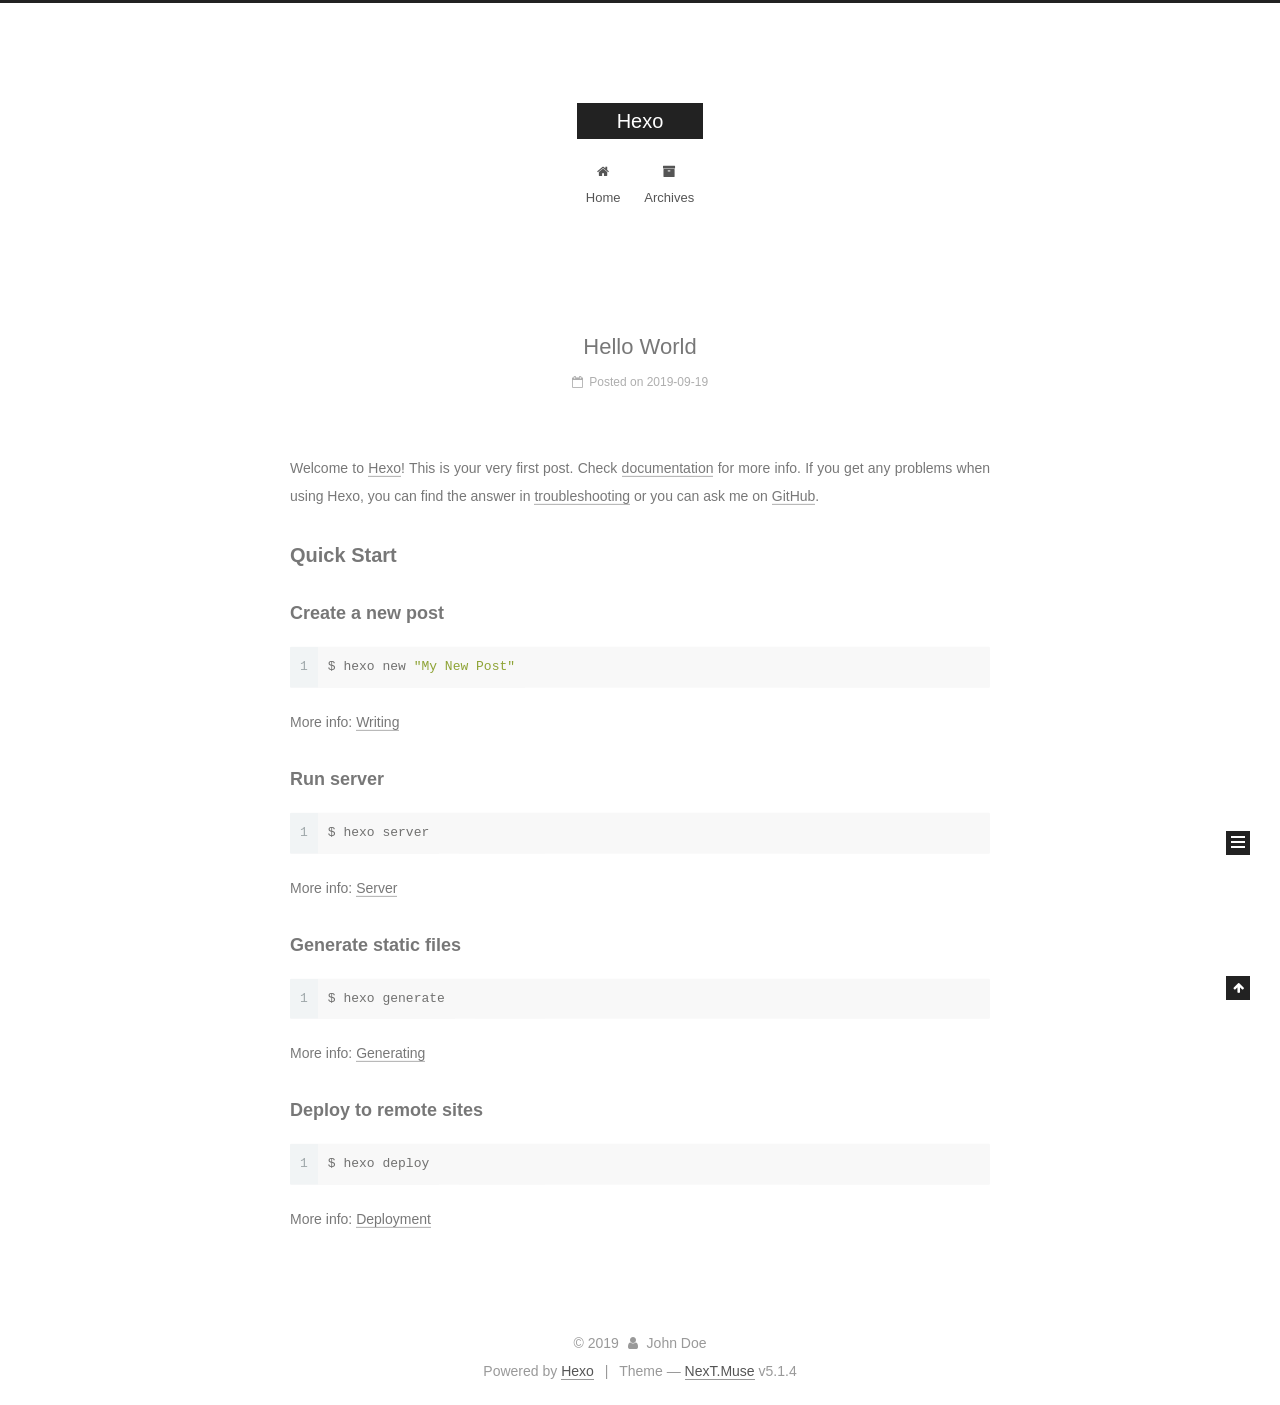
<file: index.html>
<!DOCTYPE html>



  


<html class="theme-next muse use-motion" lang="en">
<head><meta name="generator" content="Hexo 3.9.0">
  <meta charset="UTF-8">
<meta http-equiv="X-UA-Compatible" content="IE=edge">
<meta name="viewport" content="width=device-width, initial-scale=1, maximum-scale=1">
<meta name="theme-color" content="#222">









<meta http-equiv="Cache-Control" content="no-transform">
<meta http-equiv="Cache-Control" content="no-siteapp">
















  
  
  <link href="/lib/fancybox/source/jquery.fancybox.css?v=2.1.5" rel="stylesheet" type="text/css">







<link href="/lib/font-awesome/css/font-awesome.min.css?v=4.6.2" rel="stylesheet" type="text/css">

<link href="/css/main.css?v=5.1.4" rel="stylesheet" type="text/css">


  <link rel="apple-touch-icon" sizes="180x180" href="/images/apple-touch-icon-next.png?v=5.1.4">


  <link rel="icon" type="image/png" sizes="32x32" href="/images/favicon-32x32-next.png?v=5.1.4">


  <link rel="icon" type="image/png" sizes="16x16" href="/images/favicon-16x16-next.png?v=5.1.4">


  <link rel="mask-icon" href="/images/logo.svg?v=5.1.4" color="#222">





  <meta name="keywords" content="Hexo, NexT">










<meta property="og:type" content="website">
<meta property="og:title" content="Hexo">
<meta property="og:url" content="http://yoursite.com/index.html">
<meta property="og:site_name" content="Hexo">
<meta property="og:locale" content="en">
<meta name="twitter:card" content="summary">
<meta name="twitter:title" content="Hexo">



<script type="text/javascript" id="hexo.configurations">
  var NexT = window.NexT || {};
  var CONFIG = {
    root: '/',
    scheme: 'Muse',
    version: '5.1.4',
    sidebar: {"position":"left","display":"post","offset":12,"b2t":false,"scrollpercent":false,"onmobile":false},
    fancybox: true,
    tabs: true,
    motion: {"enable":true,"async":false,"transition":{"post_block":"fadeIn","post_header":"slideDownIn","post_body":"slideDownIn","coll_header":"slideLeftIn","sidebar":"slideUpIn"}},
    duoshuo: {
      userId: '0',
      author: 'Author'
    },
    algolia: {
      applicationID: '',
      apiKey: '',
      indexName: '',
      hits: {"per_page":10},
      labels: {"input_placeholder":"Search for Posts","hits_empty":"We didn't find any results for the search: ${query}","hits_stats":"${hits} results found in ${time} ms"}
    }
  };
</script>



  <link rel="canonical" href="http://yoursite.com/">





  <title>Hexo</title>
  








</head>

<body itemscope itemtype="http://schema.org/WebPage" lang="en">

  
  
    
  

  <div class="container sidebar-position-left 
  page-home">
    <div class="headband"></div>

    <header id="header" class="header" itemscope itemtype="http://schema.org/WPHeader">
      <div class="header-inner"><div class="site-brand-wrapper">
  <div class="site-meta ">
    

    <div class="custom-logo-site-title">
      <a href="/" class="brand" rel="start">
        <span class="logo-line-before"><i></i></span>
        <span class="site-title">Hexo</span>
        <span class="logo-line-after"><i></i></span>
      </a>
    </div>
      
        <p class="site-subtitle"></p>
      
  </div>

  <div class="site-nav-toggle">
    <button>
      <span class="btn-bar"></span>
      <span class="btn-bar"></span>
      <span class="btn-bar"></span>
    </button>
  </div>
</div>

<nav class="site-nav">
  

  
    <ul id="menu" class="menu">
      
        
        <li class="menu-item menu-item-home">
          <a href="/" rel="section">
            
              <i class="menu-item-icon fa fa-fw fa-home"></i> <br>
            
            Home
          </a>
        </li>
      
        
        <li class="menu-item menu-item-archives">
          <a href="/archives/" rel="section">
            
              <i class="menu-item-icon fa fa-fw fa-archive"></i> <br>
            
            Archives
          </a>
        </li>
      

      
    </ul>
  

  
</nav>



 </div>
    </header>

    <main id="main" class="main">
      <div class="main-inner">
        <div class="content-wrap">
          <div id="content" class="content">
            
  <section id="posts" class="posts-expand">
    
      

  

  
  
  

  <article class="post post-type-normal" itemscope itemtype="http://schema.org/Article">
  
  
  
  <div class="post-block">
    <link itemprop="mainEntityOfPage" href="http://yoursite.com/2019/09/19/hello-world/">

    <span hidden itemprop="author" itemscope itemtype="http://schema.org/Person">
      <meta itemprop="name" content="John Doe">
      <meta itemprop="description" content>
      <meta itemprop="image" content="/images/avatar.gif">
    </span>

    <span hidden itemprop="publisher" itemscope itemtype="http://schema.org/Organization">
      <meta itemprop="name" content="Hexo">
    </span>

    
      <header class="post-header">

        
        
          <h1 class="post-title" itemprop="name headline">
                
                <a class="post-title-link" href="/2019/09/19/hello-world/" itemprop="url">Hello World</a></h1>
        

        <div class="post-meta">
          <span class="post-time">
            
              <span class="post-meta-item-icon">
                <i class="fa fa-calendar-o"></i>
              </span>
              
                <span class="post-meta-item-text">Posted on</span>
              
              <time title="Post created" itemprop="dateCreated datePublished" datetime="2019-09-19T15:21:23+08:00">
                2019-09-19
              </time>
            

            

            
          </span>

          

          
            
          

          
          

          

          

          

        </div>
      </header>
    

    
    
    
    <div class="post-body" itemprop="articleBody">

      
      

      
        
          
            <p>Welcome to <a href="https://hexo.io/" target="_blank" rel="noopener">Hexo</a>! This is your very first post. Check <a href="https://hexo.io/docs/" target="_blank" rel="noopener">documentation</a> for more info. If you get any problems when using Hexo, you can find the answer in <a href="https://hexo.io/docs/troubleshooting.html" target="_blank" rel="noopener">troubleshooting</a> or you can ask me on <a href="https://github.com/hexojs/hexo/issues" target="_blank" rel="noopener">GitHub</a>.</p>
<h2 id="Quick-Start"><a href="#Quick-Start" class="headerlink" title="Quick Start"></a>Quick Start</h2><h3 id="Create-a-new-post"><a href="#Create-a-new-post" class="headerlink" title="Create a new post"></a>Create a new post</h3><figure class="highlight bash"><table><tr><td class="gutter"><pre><span class="line">1</span><br></pre></td><td class="code"><pre><span class="line">$ hexo new <span class="string">"My New Post"</span></span><br></pre></td></tr></table></figure>

<p>More info: <a href="https://hexo.io/docs/writing.html" target="_blank" rel="noopener">Writing</a></p>
<h3 id="Run-server"><a href="#Run-server" class="headerlink" title="Run server"></a>Run server</h3><figure class="highlight bash"><table><tr><td class="gutter"><pre><span class="line">1</span><br></pre></td><td class="code"><pre><span class="line">$ hexo server</span><br></pre></td></tr></table></figure>

<p>More info: <a href="https://hexo.io/docs/server.html" target="_blank" rel="noopener">Server</a></p>
<h3 id="Generate-static-files"><a href="#Generate-static-files" class="headerlink" title="Generate static files"></a>Generate static files</h3><figure class="highlight bash"><table><tr><td class="gutter"><pre><span class="line">1</span><br></pre></td><td class="code"><pre><span class="line">$ hexo generate</span><br></pre></td></tr></table></figure>

<p>More info: <a href="https://hexo.io/docs/generating.html" target="_blank" rel="noopener">Generating</a></p>
<h3 id="Deploy-to-remote-sites"><a href="#Deploy-to-remote-sites" class="headerlink" title="Deploy to remote sites"></a>Deploy to remote sites</h3><figure class="highlight bash"><table><tr><td class="gutter"><pre><span class="line">1</span><br></pre></td><td class="code"><pre><span class="line">$ hexo deploy</span><br></pre></td></tr></table></figure>

<p>More info: <a href="https://hexo.io/docs/deployment.html" target="_blank" rel="noopener">Deployment</a></p>

          
        
      
    </div>
    
    
    

    

    

    

    <footer class="post-footer">
      

      

      

      
      
        <div class="post-eof"></div>
      
    </footer>
  </div>
  
  
  
  </article>


    
  </section>

  


          </div>
          


          

        </div>
        
          
  
  <div class="sidebar-toggle">
    <div class="sidebar-toggle-line-wrap">
      <span class="sidebar-toggle-line sidebar-toggle-line-first"></span>
      <span class="sidebar-toggle-line sidebar-toggle-line-middle"></span>
      <span class="sidebar-toggle-line sidebar-toggle-line-last"></span>
    </div>
  </div>

  <aside id="sidebar" class="sidebar">
    
    <div class="sidebar-inner">

      

      

      <section class="site-overview-wrap sidebar-panel sidebar-panel-active">
        <div class="site-overview">
          <div class="site-author motion-element" itemprop="author" itemscope itemtype="http://schema.org/Person">
            
              <p class="site-author-name" itemprop="name">John Doe</p>
              <p class="site-description motion-element" itemprop="description"></p>
          </div>

          <nav class="site-state motion-element">

            
              <div class="site-state-item site-state-posts">
              
                <a href="/archives/">
              
                  <span class="site-state-item-count">1</span>
                  <span class="site-state-item-name">posts</span>
                </a>
              </div>
            

            

            

          </nav>

          

          

          
          

          
          

          

        </div>
      </section>

      

      

    </div>
  </aside>


        
      </div>
    </main>

    <footer id="footer" class="footer">
      <div class="footer-inner">
        <div class="copyright">&copy; <span itemprop="copyrightYear">2019</span>
  <span class="with-love">
    <i class="fa fa-user"></i>
  </span>
  <span class="author" itemprop="copyrightHolder">John Doe</span>

  
</div>


  <div class="powered-by">Powered by <a class="theme-link" target="_blank" href="https://hexo.io">Hexo</a></div>



  <span class="post-meta-divider">|</span>



  <div class="theme-info">Theme &mdash; <a class="theme-link" target="_blank" href="https://github.com/iissnan/hexo-theme-next">NexT.Muse</a> v5.1.4</div>




        







        
      </div>
    </footer>

    
      <div class="back-to-top">
        <i class="fa fa-arrow-up"></i>
        
      </div>
    

    

  </div>

  

<script type="text/javascript">
  if (Object.prototype.toString.call(window.Promise) !== '[object Function]') {
    window.Promise = null;
  }
</script>









  












  
  
    <script type="text/javascript" src="/lib/jquery/index.js?v=2.1.3"></script>
  

  
  
    <script type="text/javascript" src="/lib/fastclick/lib/fastclick.min.js?v=1.0.6"></script>
  

  
  
    <script type="text/javascript" src="/lib/jquery_lazyload/jquery.lazyload.js?v=1.9.7"></script>
  

  
  
    <script type="text/javascript" src="/lib/velocity/velocity.min.js?v=1.2.1"></script>
  

  
  
    <script type="text/javascript" src="/lib/velocity/velocity.ui.min.js?v=1.2.1"></script>
  

  
  
    <script type="text/javascript" src="/lib/fancybox/source/jquery.fancybox.pack.js?v=2.1.5"></script>
  


  


  <script type="text/javascript" src="/js/src/utils.js?v=5.1.4"></script>

  <script type="text/javascript" src="/js/src/motion.js?v=5.1.4"></script>



  
  

  

  


  <script type="text/javascript" src="/js/src/bootstrap.js?v=5.1.4"></script>



  


  




	





  





  












  





  

  

  

  
  

  

  

  

</body>
</html>
</file>
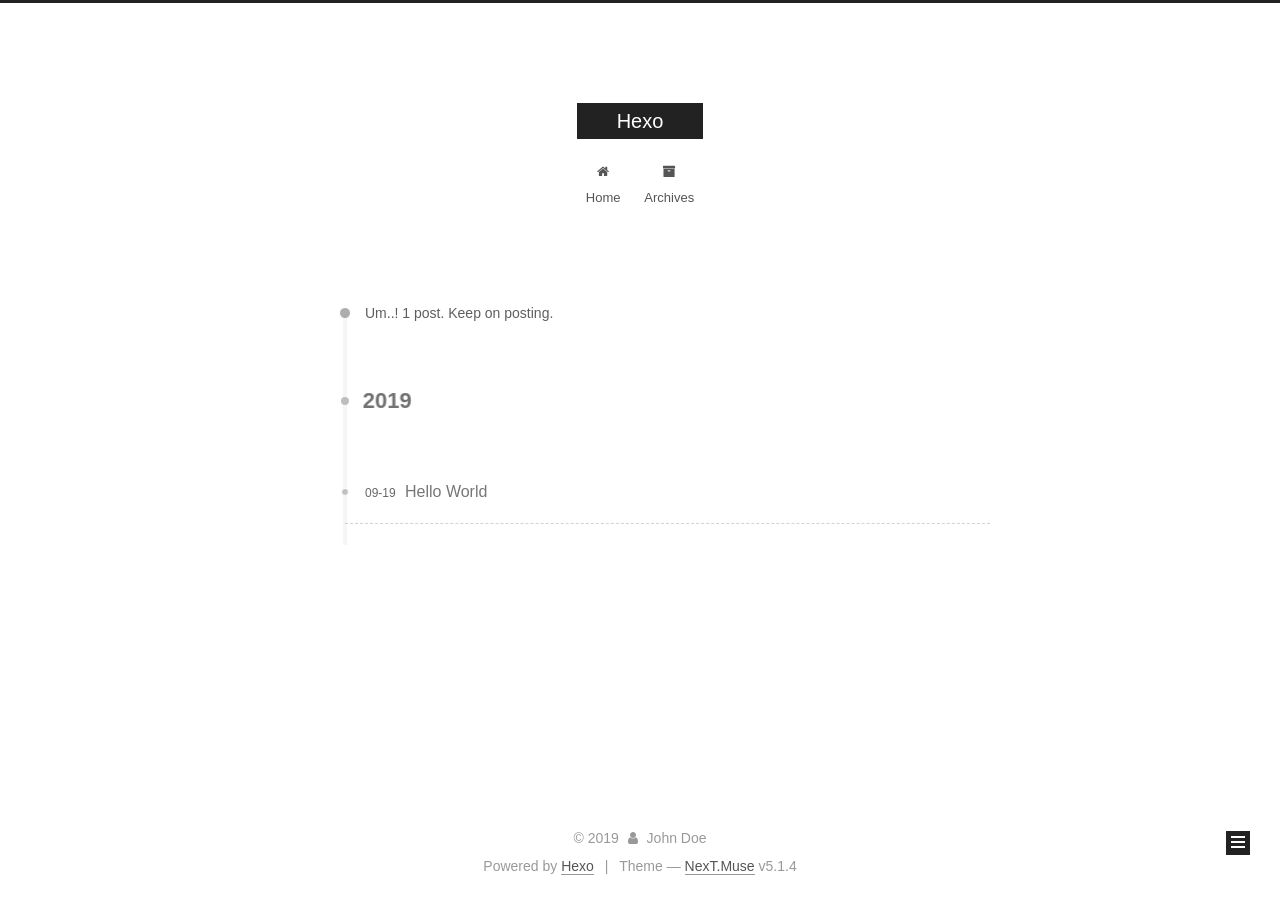
<file: archives/index.html>
<!DOCTYPE html>



  


<html class="theme-next muse use-motion" lang="en">
<head><meta name="generator" content="Hexo 3.9.0">
  <meta charset="UTF-8">
<meta http-equiv="X-UA-Compatible" content="IE=edge">
<meta name="viewport" content="width=device-width, initial-scale=1, maximum-scale=1">
<meta name="theme-color" content="#222">









<meta http-equiv="Cache-Control" content="no-transform">
<meta http-equiv="Cache-Control" content="no-siteapp">
















  
  
  <link href="/lib/fancybox/source/jquery.fancybox.css?v=2.1.5" rel="stylesheet" type="text/css">







<link href="/lib/font-awesome/css/font-awesome.min.css?v=4.6.2" rel="stylesheet" type="text/css">

<link href="/css/main.css?v=5.1.4" rel="stylesheet" type="text/css">


  <link rel="apple-touch-icon" sizes="180x180" href="/images/apple-touch-icon-next.png?v=5.1.4">


  <link rel="icon" type="image/png" sizes="32x32" href="/images/favicon-32x32-next.png?v=5.1.4">


  <link rel="icon" type="image/png" sizes="16x16" href="/images/favicon-16x16-next.png?v=5.1.4">


  <link rel="mask-icon" href="/images/logo.svg?v=5.1.4" color="#222">





  <meta name="keywords" content="Hexo, NexT">










<meta property="og:type" content="website">
<meta property="og:title" content="Hexo">
<meta property="og:url" content="http://yoursite.com/archives/index.html">
<meta property="og:site_name" content="Hexo">
<meta property="og:locale" content="en">
<meta name="twitter:card" content="summary">
<meta name="twitter:title" content="Hexo">



<script type="text/javascript" id="hexo.configurations">
  var NexT = window.NexT || {};
  var CONFIG = {
    root: '/',
    scheme: 'Muse',
    version: '5.1.4',
    sidebar: {"position":"left","display":"post","offset":12,"b2t":false,"scrollpercent":false,"onmobile":false},
    fancybox: true,
    tabs: true,
    motion: {"enable":true,"async":false,"transition":{"post_block":"fadeIn","post_header":"slideDownIn","post_body":"slideDownIn","coll_header":"slideLeftIn","sidebar":"slideUpIn"}},
    duoshuo: {
      userId: '0',
      author: 'Author'
    },
    algolia: {
      applicationID: '',
      apiKey: '',
      indexName: '',
      hits: {"per_page":10},
      labels: {"input_placeholder":"Search for Posts","hits_empty":"We didn't find any results for the search: ${query}","hits_stats":"${hits} results found in ${time} ms"}
    }
  };
</script>



  <link rel="canonical" href="http://yoursite.com/archives/">





  <title>Archive | Hexo</title>
  








</head>

<body itemscope itemtype="http://schema.org/WebPage" lang="en">

  
  
    
  

  <div class="container sidebar-position-left page-archive">
    <div class="headband"></div>

    <header id="header" class="header" itemscope itemtype="http://schema.org/WPHeader">
      <div class="header-inner"><div class="site-brand-wrapper">
  <div class="site-meta ">
    

    <div class="custom-logo-site-title">
      <a href="/" class="brand" rel="start">
        <span class="logo-line-before"><i></i></span>
        <span class="site-title">Hexo</span>
        <span class="logo-line-after"><i></i></span>
      </a>
    </div>
      
        <p class="site-subtitle"></p>
      
  </div>

  <div class="site-nav-toggle">
    <button>
      <span class="btn-bar"></span>
      <span class="btn-bar"></span>
      <span class="btn-bar"></span>
    </button>
  </div>
</div>

<nav class="site-nav">
  

  
    <ul id="menu" class="menu">
      
        
        <li class="menu-item menu-item-home">
          <a href="/" rel="section">
            
              <i class="menu-item-icon fa fa-fw fa-home"></i> <br>
            
            Home
          </a>
        </li>
      
        
        <li class="menu-item menu-item-archives">
          <a href="/archives/" rel="section">
            
              <i class="menu-item-icon fa fa-fw fa-archive"></i> <br>
            
            Archives
          </a>
        </li>
      

      
    </ul>
  

  
</nav>



 </div>
    </header>

    <main id="main" class="main">
      <div class="main-inner">
        <div class="content-wrap">
          <div id="content" class="content">
            

  
  
  
  <div class="post-block archive">
    <div id="posts" class="posts-collapse">
      <span class="archive-move-on"></span>

      <span class="archive-page-counter">
        
        
        
          
        
        Um..! 1 post. Keep on posting.
      </span>

      

        
        
        

        
          
          <div class="collection-title">
            <h1 class="archive-year" id="archive-year-2019">2019</h1>
          </div>
        
        

        

  <article class="post post-type-normal" itemscope itemtype="http://schema.org/Article">
    <header class="post-header">

      <h2 class="post-title">
        
            <a class="post-title-link" href="/2019/09/19/hello-world/" itemprop="url">
              
                <span itemprop="name">Hello World</span>
              
            </a>
        
      </h2>

      <div class="post-meta">
        <time class="post-time" itemprop="dateCreated" datetime="2019-09-19T15:21:23+08:00" content="2019-09-19">
          09-19
        </time>
      </div>

    </header>
  </article>



      

    </div>
  </div>
  
  
  

  



          </div>
          


          

        </div>
        
          
  
  <div class="sidebar-toggle">
    <div class="sidebar-toggle-line-wrap">
      <span class="sidebar-toggle-line sidebar-toggle-line-first"></span>
      <span class="sidebar-toggle-line sidebar-toggle-line-middle"></span>
      <span class="sidebar-toggle-line sidebar-toggle-line-last"></span>
    </div>
  </div>

  <aside id="sidebar" class="sidebar">
    
    <div class="sidebar-inner">

      

      

      <section class="site-overview-wrap sidebar-panel sidebar-panel-active">
        <div class="site-overview">
          <div class="site-author motion-element" itemprop="author" itemscope itemtype="http://schema.org/Person">
            
              <p class="site-author-name" itemprop="name">John Doe</p>
              <p class="site-description motion-element" itemprop="description"></p>
          </div>

          <nav class="site-state motion-element">

            
              <div class="site-state-item site-state-posts">
              
                <a href="/archives/">
              
                  <span class="site-state-item-count">1</span>
                  <span class="site-state-item-name">posts</span>
                </a>
              </div>
            

            

            

          </nav>

          

          

          
          

          
          

          

        </div>
      </section>

      

      

    </div>
  </aside>


        
      </div>
    </main>

    <footer id="footer" class="footer">
      <div class="footer-inner">
        <div class="copyright">&copy; <span itemprop="copyrightYear">2019</span>
  <span class="with-love">
    <i class="fa fa-user"></i>
  </span>
  <span class="author" itemprop="copyrightHolder">John Doe</span>

  
</div>


  <div class="powered-by">Powered by <a class="theme-link" target="_blank" href="https://hexo.io">Hexo</a></div>



  <span class="post-meta-divider">|</span>



  <div class="theme-info">Theme &mdash; <a class="theme-link" target="_blank" href="https://github.com/iissnan/hexo-theme-next">NexT.Muse</a> v5.1.4</div>




        







        
      </div>
    </footer>

    
      <div class="back-to-top">
        <i class="fa fa-arrow-up"></i>
        
      </div>
    

    

  </div>

  

<script type="text/javascript">
  if (Object.prototype.toString.call(window.Promise) !== '[object Function]') {
    window.Promise = null;
  }
</script>









  












  
  
    <script type="text/javascript" src="/lib/jquery/index.js?v=2.1.3"></script>
  

  
  
    <script type="text/javascript" src="/lib/fastclick/lib/fastclick.min.js?v=1.0.6"></script>
  

  
  
    <script type="text/javascript" src="/lib/jquery_lazyload/jquery.lazyload.js?v=1.9.7"></script>
  

  
  
    <script type="text/javascript" src="/lib/velocity/velocity.min.js?v=1.2.1"></script>
  

  
  
    <script type="text/javascript" src="/lib/velocity/velocity.ui.min.js?v=1.2.1"></script>
  

  
  
    <script type="text/javascript" src="/lib/fancybox/source/jquery.fancybox.pack.js?v=2.1.5"></script>
  


  


  <script type="text/javascript" src="/js/src/utils.js?v=5.1.4"></script>

  <script type="text/javascript" src="/js/src/motion.js?v=5.1.4"></script>



  
  

  

  


  <script type="text/javascript" src="/js/src/bootstrap.js?v=5.1.4"></script>



  


  




	





  





  












  





  

  

  

  
  

  

  

  

</body>
</html>
</file>
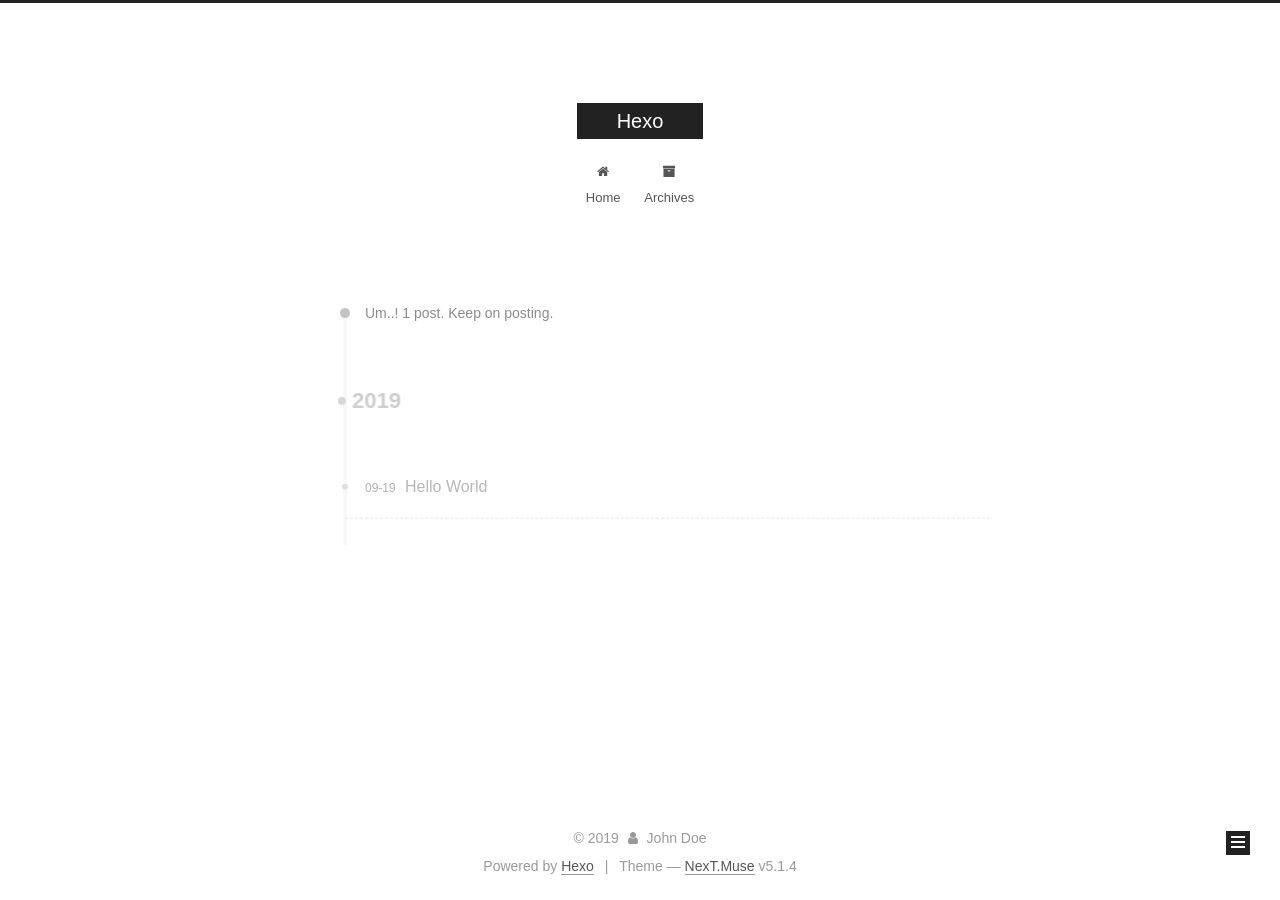
<file: archives/2019/index.html>
<!DOCTYPE html>



  


<html class="theme-next muse use-motion" lang="en">
<head><meta name="generator" content="Hexo 3.9.0">
  <meta charset="UTF-8">
<meta http-equiv="X-UA-Compatible" content="IE=edge">
<meta name="viewport" content="width=device-width, initial-scale=1, maximum-scale=1">
<meta name="theme-color" content="#222">









<meta http-equiv="Cache-Control" content="no-transform">
<meta http-equiv="Cache-Control" content="no-siteapp">
















  
  
  <link href="/lib/fancybox/source/jquery.fancybox.css?v=2.1.5" rel="stylesheet" type="text/css">







<link href="/lib/font-awesome/css/font-awesome.min.css?v=4.6.2" rel="stylesheet" type="text/css">

<link href="/css/main.css?v=5.1.4" rel="stylesheet" type="text/css">


  <link rel="apple-touch-icon" sizes="180x180" href="/images/apple-touch-icon-next.png?v=5.1.4">


  <link rel="icon" type="image/png" sizes="32x32" href="/images/favicon-32x32-next.png?v=5.1.4">


  <link rel="icon" type="image/png" sizes="16x16" href="/images/favicon-16x16-next.png?v=5.1.4">


  <link rel="mask-icon" href="/images/logo.svg?v=5.1.4" color="#222">





  <meta name="keywords" content="Hexo, NexT">










<meta property="og:type" content="website">
<meta property="og:title" content="Hexo">
<meta property="og:url" content="http://yoursite.com/archives/2019/index.html">
<meta property="og:site_name" content="Hexo">
<meta property="og:locale" content="en">
<meta name="twitter:card" content="summary">
<meta name="twitter:title" content="Hexo">



<script type="text/javascript" id="hexo.configurations">
  var NexT = window.NexT || {};
  var CONFIG = {
    root: '/',
    scheme: 'Muse',
    version: '5.1.4',
    sidebar: {"position":"left","display":"post","offset":12,"b2t":false,"scrollpercent":false,"onmobile":false},
    fancybox: true,
    tabs: true,
    motion: {"enable":true,"async":false,"transition":{"post_block":"fadeIn","post_header":"slideDownIn","post_body":"slideDownIn","coll_header":"slideLeftIn","sidebar":"slideUpIn"}},
    duoshuo: {
      userId: '0',
      author: 'Author'
    },
    algolia: {
      applicationID: '',
      apiKey: '',
      indexName: '',
      hits: {"per_page":10},
      labels: {"input_placeholder":"Search for Posts","hits_empty":"We didn't find any results for the search: ${query}","hits_stats":"${hits} results found in ${time} ms"}
    }
  };
</script>



  <link rel="canonical" href="http://yoursite.com/archives/2019/">





  <title>Archive | Hexo</title>
  








</head>

<body itemscope itemtype="http://schema.org/WebPage" lang="en">

  
  
    
  

  <div class="container sidebar-position-left page-archive">
    <div class="headband"></div>

    <header id="header" class="header" itemscope itemtype="http://schema.org/WPHeader">
      <div class="header-inner"><div class="site-brand-wrapper">
  <div class="site-meta ">
    

    <div class="custom-logo-site-title">
      <a href="/" class="brand" rel="start">
        <span class="logo-line-before"><i></i></span>
        <span class="site-title">Hexo</span>
        <span class="logo-line-after"><i></i></span>
      </a>
    </div>
      
        <p class="site-subtitle"></p>
      
  </div>

  <div class="site-nav-toggle">
    <button>
      <span class="btn-bar"></span>
      <span class="btn-bar"></span>
      <span class="btn-bar"></span>
    </button>
  </div>
</div>

<nav class="site-nav">
  

  
    <ul id="menu" class="menu">
      
        
        <li class="menu-item menu-item-home">
          <a href="/" rel="section">
            
              <i class="menu-item-icon fa fa-fw fa-home"></i> <br>
            
            Home
          </a>
        </li>
      
        
        <li class="menu-item menu-item-archives">
          <a href="/archives/" rel="section">
            
              <i class="menu-item-icon fa fa-fw fa-archive"></i> <br>
            
            Archives
          </a>
        </li>
      

      
    </ul>
  

  
</nav>



 </div>
    </header>

    <main id="main" class="main">
      <div class="main-inner">
        <div class="content-wrap">
          <div id="content" class="content">
            

  
  
  
  <div class="post-block archive">
    <div id="posts" class="posts-collapse">
      <span class="archive-move-on"></span>

      <span class="archive-page-counter">
        
        
        
          
        
        Um..! 1 post. Keep on posting.
      </span>

      

        
        
        

        
          
          <div class="collection-title">
            <h1 class="archive-year" id="archive-year-2019">2019</h1>
          </div>
        
        

        

  <article class="post post-type-normal" itemscope itemtype="http://schema.org/Article">
    <header class="post-header">

      <h2 class="post-title">
        
            <a class="post-title-link" href="/2019/09/19/hello-world/" itemprop="url">
              
                <span itemprop="name">Hello World</span>
              
            </a>
        
      </h2>

      <div class="post-meta">
        <time class="post-time" itemprop="dateCreated" datetime="2019-09-19T15:21:23+08:00" content="2019-09-19">
          09-19
        </time>
      </div>

    </header>
  </article>



      

    </div>
  </div>
  
  
  

  



          </div>
          


          

        </div>
        
          
  
  <div class="sidebar-toggle">
    <div class="sidebar-toggle-line-wrap">
      <span class="sidebar-toggle-line sidebar-toggle-line-first"></span>
      <span class="sidebar-toggle-line sidebar-toggle-line-middle"></span>
      <span class="sidebar-toggle-line sidebar-toggle-line-last"></span>
    </div>
  </div>

  <aside id="sidebar" class="sidebar">
    
    <div class="sidebar-inner">

      

      

      <section class="site-overview-wrap sidebar-panel sidebar-panel-active">
        <div class="site-overview">
          <div class="site-author motion-element" itemprop="author" itemscope itemtype="http://schema.org/Person">
            
              <p class="site-author-name" itemprop="name">John Doe</p>
              <p class="site-description motion-element" itemprop="description"></p>
          </div>

          <nav class="site-state motion-element">

            
              <div class="site-state-item site-state-posts">
              
                <a href="/archives/">
              
                  <span class="site-state-item-count">1</span>
                  <span class="site-state-item-name">posts</span>
                </a>
              </div>
            

            

            

          </nav>

          

          

          
          

          
          

          

        </div>
      </section>

      

      

    </div>
  </aside>


        
      </div>
    </main>

    <footer id="footer" class="footer">
      <div class="footer-inner">
        <div class="copyright">&copy; <span itemprop="copyrightYear">2019</span>
  <span class="with-love">
    <i class="fa fa-user"></i>
  </span>
  <span class="author" itemprop="copyrightHolder">John Doe</span>

  
</div>


  <div class="powered-by">Powered by <a class="theme-link" target="_blank" href="https://hexo.io">Hexo</a></div>



  <span class="post-meta-divider">|</span>



  <div class="theme-info">Theme &mdash; <a class="theme-link" target="_blank" href="https://github.com/iissnan/hexo-theme-next">NexT.Muse</a> v5.1.4</div>




        







        
      </div>
    </footer>

    
      <div class="back-to-top">
        <i class="fa fa-arrow-up"></i>
        
      </div>
    

    

  </div>

  

<script type="text/javascript">
  if (Object.prototype.toString.call(window.Promise) !== '[object Function]') {
    window.Promise = null;
  }
</script>









  












  
  
    <script type="text/javascript" src="/lib/jquery/index.js?v=2.1.3"></script>
  

  
  
    <script type="text/javascript" src="/lib/fastclick/lib/fastclick.min.js?v=1.0.6"></script>
  

  
  
    <script type="text/javascript" src="/lib/jquery_lazyload/jquery.lazyload.js?v=1.9.7"></script>
  

  
  
    <script type="text/javascript" src="/lib/velocity/velocity.min.js?v=1.2.1"></script>
  

  
  
    <script type="text/javascript" src="/lib/velocity/velocity.ui.min.js?v=1.2.1"></script>
  

  
  
    <script type="text/javascript" src="/lib/fancybox/source/jquery.fancybox.pack.js?v=2.1.5"></script>
  


  


  <script type="text/javascript" src="/js/src/utils.js?v=5.1.4"></script>

  <script type="text/javascript" src="/js/src/motion.js?v=5.1.4"></script>



  
  

  

  


  <script type="text/javascript" src="/js/src/bootstrap.js?v=5.1.4"></script>



  


  




	





  





  












  





  

  

  

  
  

  

  

  

</body>
</html>
</file>
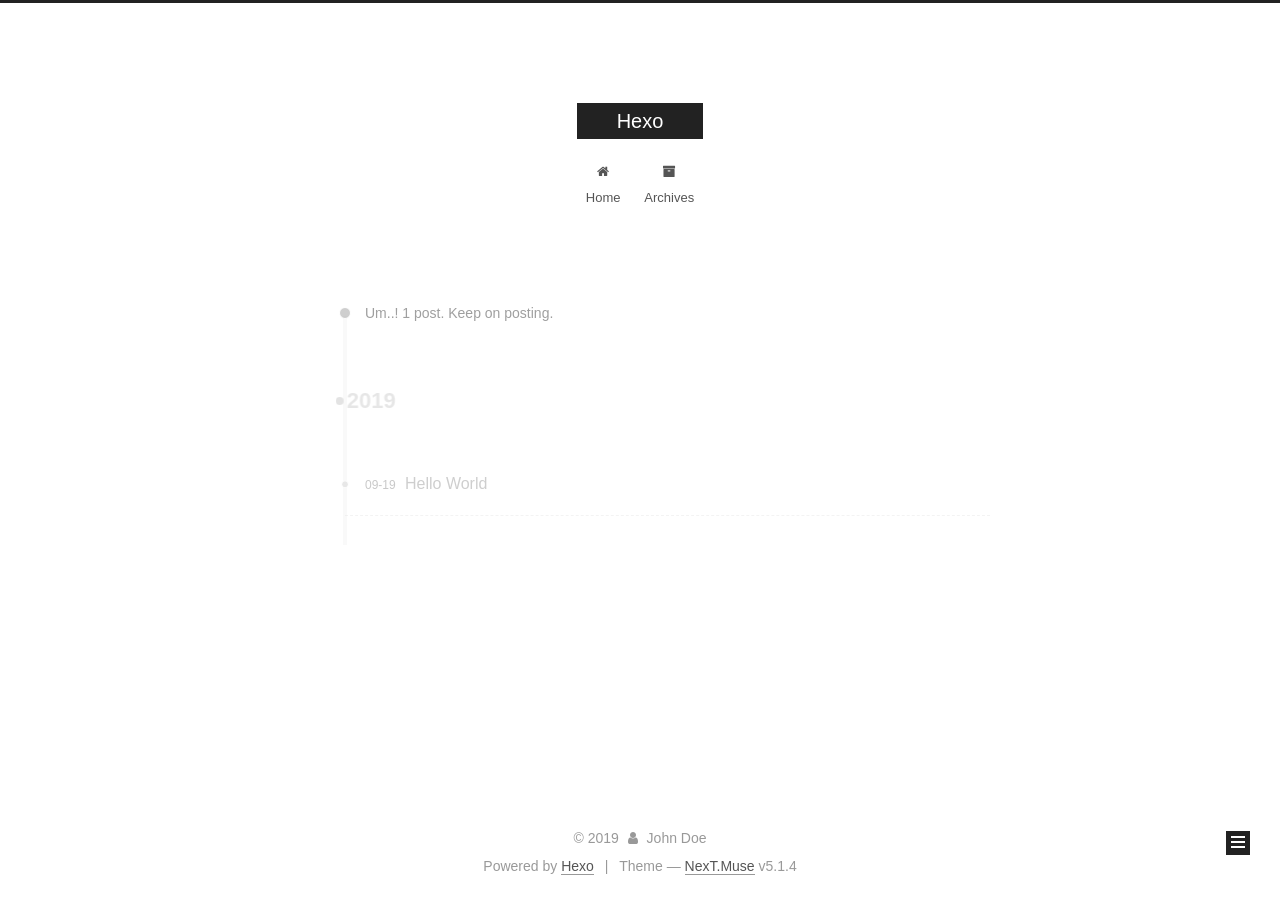
<file: archives/2019/09/index.html>
<!DOCTYPE html>



  


<html class="theme-next muse use-motion" lang="en">
<head><meta name="generator" content="Hexo 3.9.0">
  <meta charset="UTF-8">
<meta http-equiv="X-UA-Compatible" content="IE=edge">
<meta name="viewport" content="width=device-width, initial-scale=1, maximum-scale=1">
<meta name="theme-color" content="#222">









<meta http-equiv="Cache-Control" content="no-transform">
<meta http-equiv="Cache-Control" content="no-siteapp">
















  
  
  <link href="/lib/fancybox/source/jquery.fancybox.css?v=2.1.5" rel="stylesheet" type="text/css">







<link href="/lib/font-awesome/css/font-awesome.min.css?v=4.6.2" rel="stylesheet" type="text/css">

<link href="/css/main.css?v=5.1.4" rel="stylesheet" type="text/css">


  <link rel="apple-touch-icon" sizes="180x180" href="/images/apple-touch-icon-next.png?v=5.1.4">


  <link rel="icon" type="image/png" sizes="32x32" href="/images/favicon-32x32-next.png?v=5.1.4">


  <link rel="icon" type="image/png" sizes="16x16" href="/images/favicon-16x16-next.png?v=5.1.4">


  <link rel="mask-icon" href="/images/logo.svg?v=5.1.4" color="#222">





  <meta name="keywords" content="Hexo, NexT">










<meta property="og:type" content="website">
<meta property="og:title" content="Hexo">
<meta property="og:url" content="http://yoursite.com/archives/2019/09/index.html">
<meta property="og:site_name" content="Hexo">
<meta property="og:locale" content="en">
<meta name="twitter:card" content="summary">
<meta name="twitter:title" content="Hexo">



<script type="text/javascript" id="hexo.configurations">
  var NexT = window.NexT || {};
  var CONFIG = {
    root: '/',
    scheme: 'Muse',
    version: '5.1.4',
    sidebar: {"position":"left","display":"post","offset":12,"b2t":false,"scrollpercent":false,"onmobile":false},
    fancybox: true,
    tabs: true,
    motion: {"enable":true,"async":false,"transition":{"post_block":"fadeIn","post_header":"slideDownIn","post_body":"slideDownIn","coll_header":"slideLeftIn","sidebar":"slideUpIn"}},
    duoshuo: {
      userId: '0',
      author: 'Author'
    },
    algolia: {
      applicationID: '',
      apiKey: '',
      indexName: '',
      hits: {"per_page":10},
      labels: {"input_placeholder":"Search for Posts","hits_empty":"We didn't find any results for the search: ${query}","hits_stats":"${hits} results found in ${time} ms"}
    }
  };
</script>



  <link rel="canonical" href="http://yoursite.com/archives/2019/09/">





  <title>Archive | Hexo</title>
  








</head>

<body itemscope itemtype="http://schema.org/WebPage" lang="en">

  
  
    
  

  <div class="container sidebar-position-left page-archive">
    <div class="headband"></div>

    <header id="header" class="header" itemscope itemtype="http://schema.org/WPHeader">
      <div class="header-inner"><div class="site-brand-wrapper">
  <div class="site-meta ">
    

    <div class="custom-logo-site-title">
      <a href="/" class="brand" rel="start">
        <span class="logo-line-before"><i></i></span>
        <span class="site-title">Hexo</span>
        <span class="logo-line-after"><i></i></span>
      </a>
    </div>
      
        <p class="site-subtitle"></p>
      
  </div>

  <div class="site-nav-toggle">
    <button>
      <span class="btn-bar"></span>
      <span class="btn-bar"></span>
      <span class="btn-bar"></span>
    </button>
  </div>
</div>

<nav class="site-nav">
  

  
    <ul id="menu" class="menu">
      
        
        <li class="menu-item menu-item-home">
          <a href="/" rel="section">
            
              <i class="menu-item-icon fa fa-fw fa-home"></i> <br>
            
            Home
          </a>
        </li>
      
        
        <li class="menu-item menu-item-archives">
          <a href="/archives/" rel="section">
            
              <i class="menu-item-icon fa fa-fw fa-archive"></i> <br>
            
            Archives
          </a>
        </li>
      

      
    </ul>
  

  
</nav>



 </div>
    </header>

    <main id="main" class="main">
      <div class="main-inner">
        <div class="content-wrap">
          <div id="content" class="content">
            

  
  
  
  <div class="post-block archive">
    <div id="posts" class="posts-collapse">
      <span class="archive-move-on"></span>

      <span class="archive-page-counter">
        
        
        
          
        
        Um..! 1 post. Keep on posting.
      </span>

      

        
        
        

        
          
          <div class="collection-title">
            <h1 class="archive-year" id="archive-year-2019">2019</h1>
          </div>
        
        

        

  <article class="post post-type-normal" itemscope itemtype="http://schema.org/Article">
    <header class="post-header">

      <h2 class="post-title">
        
            <a class="post-title-link" href="/2019/09/19/hello-world/" itemprop="url">
              
                <span itemprop="name">Hello World</span>
              
            </a>
        
      </h2>

      <div class="post-meta">
        <time class="post-time" itemprop="dateCreated" datetime="2019-09-19T15:21:23+08:00" content="2019-09-19">
          09-19
        </time>
      </div>

    </header>
  </article>



      

    </div>
  </div>
  
  
  

  



          </div>
          


          

        </div>
        
          
  
  <div class="sidebar-toggle">
    <div class="sidebar-toggle-line-wrap">
      <span class="sidebar-toggle-line sidebar-toggle-line-first"></span>
      <span class="sidebar-toggle-line sidebar-toggle-line-middle"></span>
      <span class="sidebar-toggle-line sidebar-toggle-line-last"></span>
    </div>
  </div>

  <aside id="sidebar" class="sidebar">
    
    <div class="sidebar-inner">

      

      

      <section class="site-overview-wrap sidebar-panel sidebar-panel-active">
        <div class="site-overview">
          <div class="site-author motion-element" itemprop="author" itemscope itemtype="http://schema.org/Person">
            
              <p class="site-author-name" itemprop="name">John Doe</p>
              <p class="site-description motion-element" itemprop="description"></p>
          </div>

          <nav class="site-state motion-element">

            
              <div class="site-state-item site-state-posts">
              
                <a href="/archives/">
              
                  <span class="site-state-item-count">1</span>
                  <span class="site-state-item-name">posts</span>
                </a>
              </div>
            

            

            

          </nav>

          

          

          
          

          
          

          

        </div>
      </section>

      

      

    </div>
  </aside>


        
      </div>
    </main>

    <footer id="footer" class="footer">
      <div class="footer-inner">
        <div class="copyright">&copy; <span itemprop="copyrightYear">2019</span>
  <span class="with-love">
    <i class="fa fa-user"></i>
  </span>
  <span class="author" itemprop="copyrightHolder">John Doe</span>

  
</div>


  <div class="powered-by">Powered by <a class="theme-link" target="_blank" href="https://hexo.io">Hexo</a></div>



  <span class="post-meta-divider">|</span>



  <div class="theme-info">Theme &mdash; <a class="theme-link" target="_blank" href="https://github.com/iissnan/hexo-theme-next">NexT.Muse</a> v5.1.4</div>




        







        
      </div>
    </footer>

    
      <div class="back-to-top">
        <i class="fa fa-arrow-up"></i>
        
      </div>
    

    

  </div>

  

<script type="text/javascript">
  if (Object.prototype.toString.call(window.Promise) !== '[object Function]') {
    window.Promise = null;
  }
</script>









  












  
  
    <script type="text/javascript" src="/lib/jquery/index.js?v=2.1.3"></script>
  

  
  
    <script type="text/javascript" src="/lib/fastclick/lib/fastclick.min.js?v=1.0.6"></script>
  

  
  
    <script type="text/javascript" src="/lib/jquery_lazyload/jquery.lazyload.js?v=1.9.7"></script>
  

  
  
    <script type="text/javascript" src="/lib/velocity/velocity.min.js?v=1.2.1"></script>
  

  
  
    <script type="text/javascript" src="/lib/velocity/velocity.ui.min.js?v=1.2.1"></script>
  

  
  
    <script type="text/javascript" src="/lib/fancybox/source/jquery.fancybox.pack.js?v=2.1.5"></script>
  


  


  <script type="text/javascript" src="/js/src/utils.js?v=5.1.4"></script>

  <script type="text/javascript" src="/js/src/motion.js?v=5.1.4"></script>



  
  

  

  


  <script type="text/javascript" src="/js/src/bootstrap.js?v=5.1.4"></script>



  


  




	





  





  












  





  

  

  

  
  

  

  

  

</body>
</html>
</file>
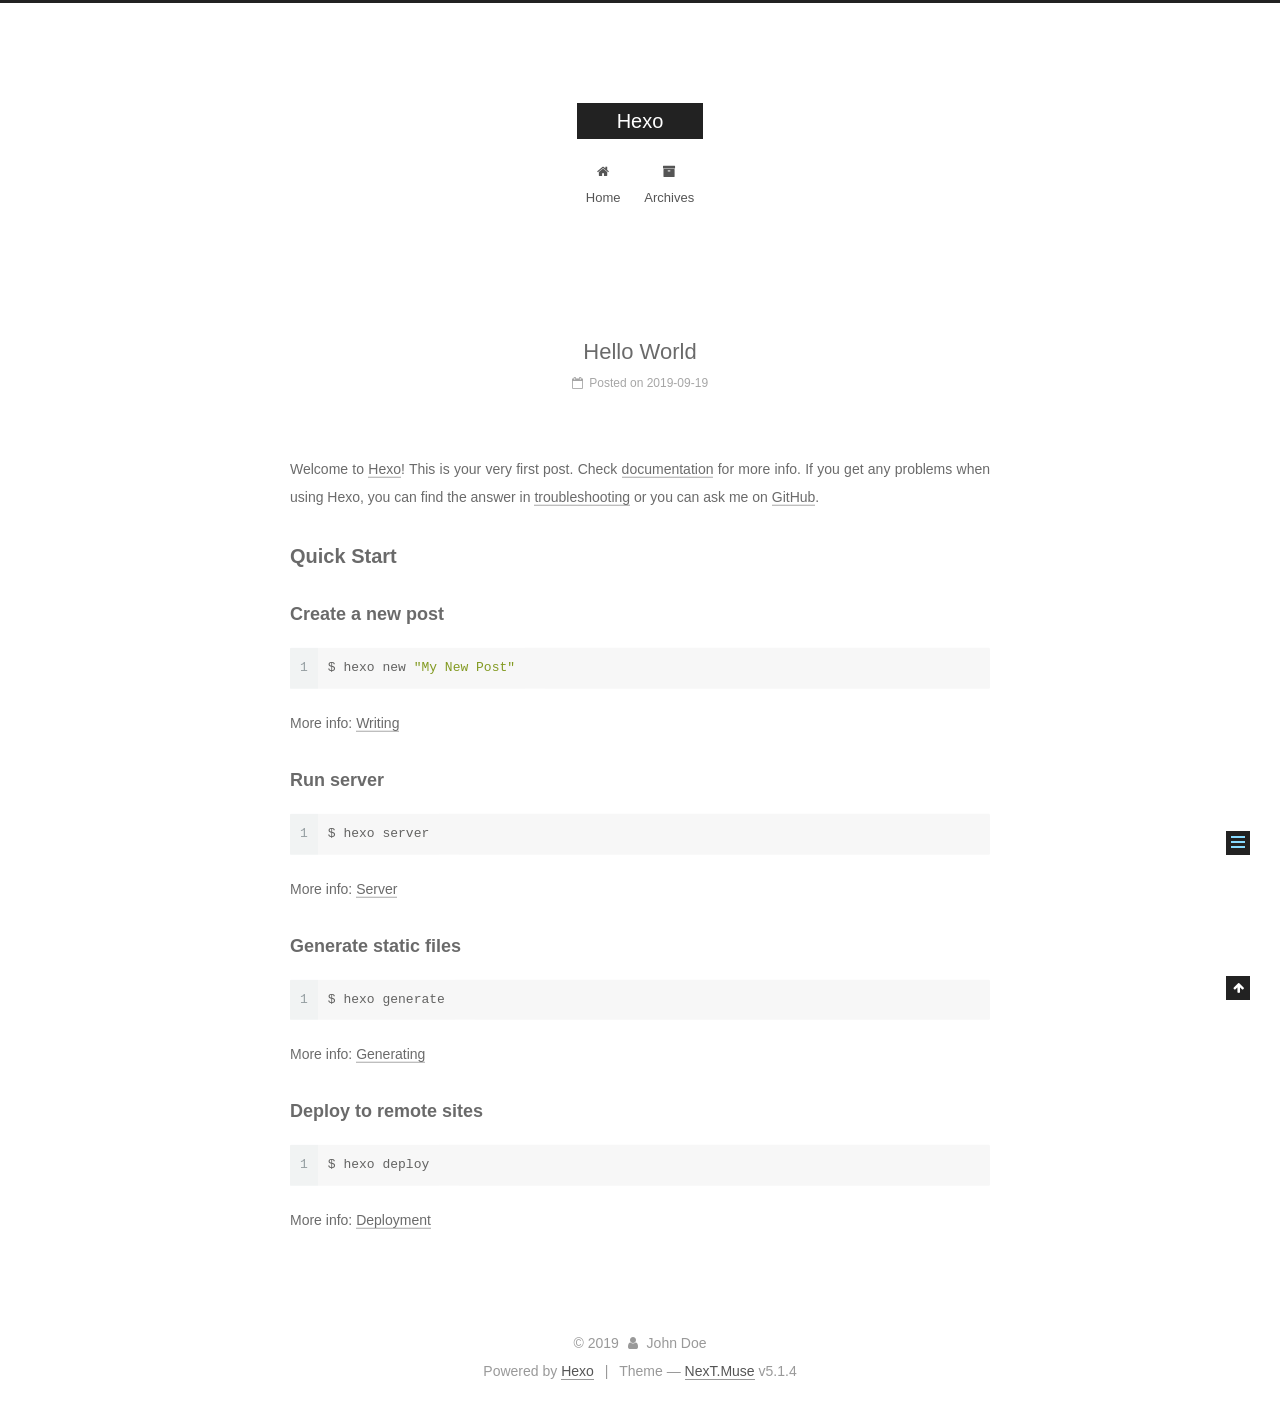
<file: 2019/09/19/hello-world/index.html>
<!DOCTYPE html>



  


<html class="theme-next muse use-motion" lang="en">
<head><meta name="generator" content="Hexo 3.9.0">
  <meta charset="UTF-8">
<meta http-equiv="X-UA-Compatible" content="IE=edge">
<meta name="viewport" content="width=device-width, initial-scale=1, maximum-scale=1">
<meta name="theme-color" content="#222">









<meta http-equiv="Cache-Control" content="no-transform">
<meta http-equiv="Cache-Control" content="no-siteapp">
















  
  
  <link href="/lib/fancybox/source/jquery.fancybox.css?v=2.1.5" rel="stylesheet" type="text/css">







<link href="/lib/font-awesome/css/font-awesome.min.css?v=4.6.2" rel="stylesheet" type="text/css">

<link href="/css/main.css?v=5.1.4" rel="stylesheet" type="text/css">


  <link rel="apple-touch-icon" sizes="180x180" href="/images/apple-touch-icon-next.png?v=5.1.4">


  <link rel="icon" type="image/png" sizes="32x32" href="/images/favicon-32x32-next.png?v=5.1.4">


  <link rel="icon" type="image/png" sizes="16x16" href="/images/favicon-16x16-next.png?v=5.1.4">


  <link rel="mask-icon" href="/images/logo.svg?v=5.1.4" color="#222">





  <meta name="keywords" content="Hexo, NexT">










<meta name="description" content="Welcome to Hexo! This is your very first post. Check documentation for more info. If you get any problems when using Hexo, you can find the answer in troubleshooting or you can ask me on GitHub. Quick">
<meta property="og:type" content="article">
<meta property="og:title" content="Hello World">
<meta property="og:url" content="http://yoursite.com/2019/09/19/hello-world/index.html">
<meta property="og:site_name" content="Hexo">
<meta property="og:description" content="Welcome to Hexo! This is your very first post. Check documentation for more info. If you get any problems when using Hexo, you can find the answer in troubleshooting or you can ask me on GitHub. Quick">
<meta property="og:locale" content="en">
<meta property="og:updated_time" content="2019-09-19T07:21:23.369Z">
<meta name="twitter:card" content="summary">
<meta name="twitter:title" content="Hello World">
<meta name="twitter:description" content="Welcome to Hexo! This is your very first post. Check documentation for more info. If you get any problems when using Hexo, you can find the answer in troubleshooting or you can ask me on GitHub. Quick">



<script type="text/javascript" id="hexo.configurations">
  var NexT = window.NexT || {};
  var CONFIG = {
    root: '/',
    scheme: 'Muse',
    version: '5.1.4',
    sidebar: {"position":"left","display":"post","offset":12,"b2t":false,"scrollpercent":false,"onmobile":false},
    fancybox: true,
    tabs: true,
    motion: {"enable":true,"async":false,"transition":{"post_block":"fadeIn","post_header":"slideDownIn","post_body":"slideDownIn","coll_header":"slideLeftIn","sidebar":"slideUpIn"}},
    duoshuo: {
      userId: '0',
      author: 'Author'
    },
    algolia: {
      applicationID: '',
      apiKey: '',
      indexName: '',
      hits: {"per_page":10},
      labels: {"input_placeholder":"Search for Posts","hits_empty":"We didn't find any results for the search: ${query}","hits_stats":"${hits} results found in ${time} ms"}
    }
  };
</script>



  <link rel="canonical" href="http://yoursite.com/2019/09/19/hello-world/">





  <title>Hello World | Hexo</title>
  








</head>

<body itemscope itemtype="http://schema.org/WebPage" lang="en">

  
  
    
  

  <div class="container sidebar-position-left page-post-detail">
    <div class="headband"></div>

    <header id="header" class="header" itemscope itemtype="http://schema.org/WPHeader">
      <div class="header-inner"><div class="site-brand-wrapper">
  <div class="site-meta ">
    

    <div class="custom-logo-site-title">
      <a href="/" class="brand" rel="start">
        <span class="logo-line-before"><i></i></span>
        <span class="site-title">Hexo</span>
        <span class="logo-line-after"><i></i></span>
      </a>
    </div>
      
        <p class="site-subtitle"></p>
      
  </div>

  <div class="site-nav-toggle">
    <button>
      <span class="btn-bar"></span>
      <span class="btn-bar"></span>
      <span class="btn-bar"></span>
    </button>
  </div>
</div>

<nav class="site-nav">
  

  
    <ul id="menu" class="menu">
      
        
        <li class="menu-item menu-item-home">
          <a href="/" rel="section">
            
              <i class="menu-item-icon fa fa-fw fa-home"></i> <br>
            
            Home
          </a>
        </li>
      
        
        <li class="menu-item menu-item-archives">
          <a href="/archives/" rel="section">
            
              <i class="menu-item-icon fa fa-fw fa-archive"></i> <br>
            
            Archives
          </a>
        </li>
      

      
    </ul>
  

  
</nav>



 </div>
    </header>

    <main id="main" class="main">
      <div class="main-inner">
        <div class="content-wrap">
          <div id="content" class="content">
            

  <div id="posts" class="posts-expand">
    

  

  
  
  

  <article class="post post-type-normal" itemscope itemtype="http://schema.org/Article">
  
  
  
  <div class="post-block">
    <link itemprop="mainEntityOfPage" href="http://yoursite.com/2019/09/19/hello-world/">

    <span hidden itemprop="author" itemscope itemtype="http://schema.org/Person">
      <meta itemprop="name" content="John Doe">
      <meta itemprop="description" content>
      <meta itemprop="image" content="/images/avatar.gif">
    </span>

    <span hidden itemprop="publisher" itemscope itemtype="http://schema.org/Organization">
      <meta itemprop="name" content="Hexo">
    </span>

    
      <header class="post-header">

        
        
          <h1 class="post-title" itemprop="name headline">Hello World</h1>
        

        <div class="post-meta">
          <span class="post-time">
            
              <span class="post-meta-item-icon">
                <i class="fa fa-calendar-o"></i>
              </span>
              
                <span class="post-meta-item-text">Posted on</span>
              
              <time title="Post created" itemprop="dateCreated datePublished" datetime="2019-09-19T15:21:23+08:00">
                2019-09-19
              </time>
            

            

            
          </span>

          

          
            
          

          
          

          

          

          

        </div>
      </header>
    

    
    
    
    <div class="post-body" itemprop="articleBody">

      
      

      
        <p>Welcome to <a href="https://hexo.io/" target="_blank" rel="noopener">Hexo</a>! This is your very first post. Check <a href="https://hexo.io/docs/" target="_blank" rel="noopener">documentation</a> for more info. If you get any problems when using Hexo, you can find the answer in <a href="https://hexo.io/docs/troubleshooting.html" target="_blank" rel="noopener">troubleshooting</a> or you can ask me on <a href="https://github.com/hexojs/hexo/issues" target="_blank" rel="noopener">GitHub</a>.</p>
<h2 id="Quick-Start"><a href="#Quick-Start" class="headerlink" title="Quick Start"></a>Quick Start</h2><h3 id="Create-a-new-post"><a href="#Create-a-new-post" class="headerlink" title="Create a new post"></a>Create a new post</h3><figure class="highlight bash"><table><tr><td class="gutter"><pre><span class="line">1</span><br></pre></td><td class="code"><pre><span class="line">$ hexo new <span class="string">"My New Post"</span></span><br></pre></td></tr></table></figure>

<p>More info: <a href="https://hexo.io/docs/writing.html" target="_blank" rel="noopener">Writing</a></p>
<h3 id="Run-server"><a href="#Run-server" class="headerlink" title="Run server"></a>Run server</h3><figure class="highlight bash"><table><tr><td class="gutter"><pre><span class="line">1</span><br></pre></td><td class="code"><pre><span class="line">$ hexo server</span><br></pre></td></tr></table></figure>

<p>More info: <a href="https://hexo.io/docs/server.html" target="_blank" rel="noopener">Server</a></p>
<h3 id="Generate-static-files"><a href="#Generate-static-files" class="headerlink" title="Generate static files"></a>Generate static files</h3><figure class="highlight bash"><table><tr><td class="gutter"><pre><span class="line">1</span><br></pre></td><td class="code"><pre><span class="line">$ hexo generate</span><br></pre></td></tr></table></figure>

<p>More info: <a href="https://hexo.io/docs/generating.html" target="_blank" rel="noopener">Generating</a></p>
<h3 id="Deploy-to-remote-sites"><a href="#Deploy-to-remote-sites" class="headerlink" title="Deploy to remote sites"></a>Deploy to remote sites</h3><figure class="highlight bash"><table><tr><td class="gutter"><pre><span class="line">1</span><br></pre></td><td class="code"><pre><span class="line">$ hexo deploy</span><br></pre></td></tr></table></figure>

<p>More info: <a href="https://hexo.io/docs/deployment.html" target="_blank" rel="noopener">Deployment</a></p>

      
    </div>
    
    
    

    

    

    

    <footer class="post-footer">
      

      
      
      

      

      
      
    </footer>
  </div>
  
  
  
  </article>



    <div class="post-spread">
      
    </div>
  </div>


          </div>
          


          

  



        </div>
        
          
  
  <div class="sidebar-toggle">
    <div class="sidebar-toggle-line-wrap">
      <span class="sidebar-toggle-line sidebar-toggle-line-first"></span>
      <span class="sidebar-toggle-line sidebar-toggle-line-middle"></span>
      <span class="sidebar-toggle-line sidebar-toggle-line-last"></span>
    </div>
  </div>

  <aside id="sidebar" class="sidebar">
    
    <div class="sidebar-inner">

      

      
        <ul class="sidebar-nav motion-element">
          <li class="sidebar-nav-toc sidebar-nav-active" data-target="post-toc-wrap">
            Table of Contents
          </li>
          <li class="sidebar-nav-overview" data-target="site-overview-wrap">
            Overview
          </li>
        </ul>
      

      <section class="site-overview-wrap sidebar-panel">
        <div class="site-overview">
          <div class="site-author motion-element" itemprop="author" itemscope itemtype="http://schema.org/Person">
            
              <p class="site-author-name" itemprop="name">John Doe</p>
              <p class="site-description motion-element" itemprop="description"></p>
          </div>

          <nav class="site-state motion-element">

            
              <div class="site-state-item site-state-posts">
              
                <a href="/archives/">
              
                  <span class="site-state-item-count">1</span>
                  <span class="site-state-item-name">posts</span>
                </a>
              </div>
            

            

            

          </nav>

          

          

          
          

          
          

          

        </div>
      </section>

      
      <!--noindex-->
        <section class="post-toc-wrap motion-element sidebar-panel sidebar-panel-active">
          <div class="post-toc">

            
              
            

            
              <div class="post-toc-content"><ol class="nav"><li class="nav-item nav-level-2"><a class="nav-link" href="#Quick-Start"><span class="nav-number">1.</span> <span class="nav-text">Quick Start</span></a><ol class="nav-child"><li class="nav-item nav-level-3"><a class="nav-link" href="#Create-a-new-post"><span class="nav-number">1.1.</span> <span class="nav-text">Create a new post</span></a></li><li class="nav-item nav-level-3"><a class="nav-link" href="#Run-server"><span class="nav-number">1.2.</span> <span class="nav-text">Run server</span></a></li><li class="nav-item nav-level-3"><a class="nav-link" href="#Generate-static-files"><span class="nav-number">1.3.</span> <span class="nav-text">Generate static files</span></a></li><li class="nav-item nav-level-3"><a class="nav-link" href="#Deploy-to-remote-sites"><span class="nav-number">1.4.</span> <span class="nav-text">Deploy to remote sites</span></a></li></ol></li></ol></div>
            

          </div>
        </section>
      <!--/noindex-->
      

      

    </div>
  </aside>


        
      </div>
    </main>

    <footer id="footer" class="footer">
      <div class="footer-inner">
        <div class="copyright">&copy; <span itemprop="copyrightYear">2019</span>
  <span class="with-love">
    <i class="fa fa-user"></i>
  </span>
  <span class="author" itemprop="copyrightHolder">John Doe</span>

  
</div>


  <div class="powered-by">Powered by <a class="theme-link" target="_blank" href="https://hexo.io">Hexo</a></div>



  <span class="post-meta-divider">|</span>



  <div class="theme-info">Theme &mdash; <a class="theme-link" target="_blank" href="https://github.com/iissnan/hexo-theme-next">NexT.Muse</a> v5.1.4</div>




        







        
      </div>
    </footer>

    
      <div class="back-to-top">
        <i class="fa fa-arrow-up"></i>
        
      </div>
    

    

  </div>

  

<script type="text/javascript">
  if (Object.prototype.toString.call(window.Promise) !== '[object Function]') {
    window.Promise = null;
  }
</script>









  












  
  
    <script type="text/javascript" src="/lib/jquery/index.js?v=2.1.3"></script>
  

  
  
    <script type="text/javascript" src="/lib/fastclick/lib/fastclick.min.js?v=1.0.6"></script>
  

  
  
    <script type="text/javascript" src="/lib/jquery_lazyload/jquery.lazyload.js?v=1.9.7"></script>
  

  
  
    <script type="text/javascript" src="/lib/velocity/velocity.min.js?v=1.2.1"></script>
  

  
  
    <script type="text/javascript" src="/lib/velocity/velocity.ui.min.js?v=1.2.1"></script>
  

  
  
    <script type="text/javascript" src="/lib/fancybox/source/jquery.fancybox.pack.js?v=2.1.5"></script>
  


  


  <script type="text/javascript" src="/js/src/utils.js?v=5.1.4"></script>

  <script type="text/javascript" src="/js/src/motion.js?v=5.1.4"></script>



  
  

  
  <script type="text/javascript" src="/js/src/scrollspy.js?v=5.1.4"></script>
<script type="text/javascript" src="/js/src/post-details.js?v=5.1.4"></script>



  


  <script type="text/javascript" src="/js/src/bootstrap.js?v=5.1.4"></script>



  


  




	





  





  












  





  

  

  

  
  

  

  

  

</body>
</html>
</file>
<file: css/main.css>
/* normalize.css v3.0.2 | MIT License | git.io/normalize */
html {
  font-family: sans-serif; /* 1 */
  -ms-text-size-adjust: 100%; /* 2 */
  -webkit-text-size-adjust: 100%; /* 2 */
}
body {
  margin: 0;
}
article,
aside,
details,
figcaption,
figure,
footer,
header,
hgroup,
main,
menu,
nav,
section,
summary {
  display: block;
}
audio,
canvas,
progress,
video {
  display: inline-block; /* 1 */
  vertical-align: baseline; /* 2 */
}
audio:not([controls]) {
  display: none;
  height: 0;
}
[hidden],
template {
  display: none;
}
a {
  background-color: transparent;
}
a:active,
a:hover {
  outline: 0;
}
abbr[title] {
  border-bottom: 1px dotted;
}
b,
strong {
  font-weight: bold;
}
dfn {
  font-style: italic;
}
h1 {
  font-size: 2em;
  margin: 0.67em 0;
}
mark {
  background: #ff0;
  color: #000;
}
small {
  font-size: 80%;
}
sub,
sup {
  font-size: 75%;
  line-height: 0;
  position: relative;
  vertical-align: baseline;
}
sup {
  top: -0.5em;
}
sub {
  bottom: -0.25em;
}
img {
  border: 0;
}
svg:not(:root) {
  overflow: hidden;
}
figure {
  margin: 1em 40px;
}
hr {
  -moz-box-sizing: content-box;
  box-sizing: content-box;
  height: 0;
}
pre {
  overflow: auto;
}
code,
kbd,
pre,
samp {
  font-family: monospace, monospace;
  font-size: 1em;
}
button,
input,
optgroup,
select,
textarea {
  color: inherit; /* 1 */
  font: inherit; /* 2 */
  margin: 0; /* 3 */
}
button {
  overflow: visible;
}
button,
select {
  text-transform: none;
}
button,
html input[type="button"],
input[type="reset"],
input[type="submit"] {
  -webkit-appearance: button; /* 2 */
  cursor: pointer; /* 3 */
}
button[disabled],
html input[disabled] {
  cursor: default;
}
button::-moz-focus-inner,
input::-moz-focus-inner {
  border: 0;
  padding: 0;
}
input {
  line-height: normal;
}
input[type="checkbox"],
input[type="radio"] {
  box-sizing: border-box; /* 1 */
  padding: 0; /* 2 */
}
input[type="number"]::-webkit-inner-spin-button,
input[type="number"]::-webkit-outer-spin-button {
  height: auto;
}
input[type="search"] {
  -webkit-appearance: textfield; /* 1 */
  -moz-box-sizing: content-box;
  -webkit-box-sizing: content-box; /* 2 */
  box-sizing: content-box;
}
input[type="search"]::-webkit-search-cancel-button,
input[type="search"]::-webkit-search-decoration {
  -webkit-appearance: none;
}
fieldset {
  border: 1px solid #c0c0c0;
  margin: 0 2px;
  padding: 0.35em 0.625em 0.75em;
}
legend {
  border: 0; /* 1 */
  padding: 0; /* 2 */
}
textarea {
  overflow: auto;
}
optgroup {
  font-weight: bold;
}
table {
  border-collapse: collapse;
  border-spacing: 0;
}
td,
th {
  padding: 0;
}
::selection {
  background: #262a30;
  color: #fff;
}
body {
  position: relative;
  font-family: 'Lato', "PingFang SC", "Microsoft YaHei", sans-serif;
  font-size: 14px;
  line-height: 2;
  color: #555;
  background: #fff;
}
@media (max-width: 767px) {
  body {
    padding-right: 0 !important;
  }
}
@media (min-width: 768px) and (max-width: 991px) {
  body {
    padding-right: 0 !important;
  }
}
@media (min-width: 1600px) {
  body {
    font-size: 16px;
  }
}
h1,
h2,
h3,
h4,
h5,
h6 {
  margin: 0;
  padding: 0;
  font-weight: bold;
  line-height: 1.5;
  font-family: 'Lato', "PingFang SC", "Microsoft YaHei", sans-serif;
}
h2,
h3,
h4,
h5,
h6 {
  margin: 20px 0 15px;
}
h1 {
  font-size: 22px;
}
@media (max-width: 767px) {
  h1 {
    font-size: 18px;
  }
}
h2 {
  font-size: 20px;
}
@media (max-width: 767px) {
  h2 {
    font-size: 16px;
  }
}
h3 {
  font-size: 18px;
}
@media (max-width: 767px) {
  h3 {
    font-size: 14px;
  }
}
h4 {
  font-size: 16px;
}
@media (max-width: 767px) {
  h4 {
    font-size: 12px;
  }
}
h5 {
  font-size: 14px;
}
@media (max-width: 767px) {
  h5 {
    font-size: 10px;
  }
}
h6 {
  font-size: 12px;
}
@media (max-width: 767px) {
  h6 {
    font-size: 8px;
  }
}
p {
  margin: 0 0 20px 0;
}
a {
  color: #555;
  text-decoration: none;
  outline: none;
  border-bottom: 1px solid #999;
  word-wrap: break-word;
}
a:hover {
  color: #222;
  border-bottom-color: #222;
}
blockquote {
  margin: 0;
  padding: 0;
}
img {
  display: block;
  margin: auto;
  max-width: 100%;
  height: auto;
}
hr {
  margin: 40px 0;
  height: 3px;
  border: none;
  background-color: #ddd;
  background-image: repeating-linear-gradient(-45deg, #fff, #fff 4px, transparent 4px, transparent 8px);
}
blockquote {
  padding: 0 15px;
  color: #666;
  border-left: 4px solid #ddd;
}
blockquote cite::before {
  content: "-";
  padding: 0 5px;
}
dt {
  font-weight: 700;
}
dd {
  margin: 0;
  padding: 0;
}
kbd {
  border: 1px solid #ccc;
  border-radius: 0.2em;
  box-shadow: 0.1em 0.1em 0.2em rgba(0,0,0,0.1);
  background-color: #f9f9f9;
  font-family: inherit;
  background-image: -webkit-linear-gradient(top, #eee, #fff, #eee);
  padding: 0.1em 0.3em;
  white-space: nowrap;
}
.text-left {
  text-align: left;
}
.text-center {
  text-align: center;
}
.text-right {
  text-align: right;
}
.text-justify {
  text-align: justify;
}
.text-nowrap {
  white-space: nowrap;
}
.text-lowercase {
  text-transform: lowercase;
}
.text-uppercase {
  text-transform: uppercase;
}
.text-capitalize {
  text-transform: capitalize;
}
.center-block {
  display: block;
  margin-left: auto;
  margin-right: auto;
}
.clearfix:before,
.clearfix:after {
  content: " ";
  display: table;
}
.clearfix:after {
  clear: both;
}
.pullquote {
  width: 45%;
}
.pullquote.left {
  float: left;
  margin-left: 5px;
  margin-right: 10px;
}
.pullquote.right {
  float: right;
  margin-left: 10px;
  margin-right: 5px;
}
.affix.affix.affix {
  position: fixed;
}
.translation {
  margin-top: -20px;
  font-size: 14px;
  color: #999;
}
.scrollbar-measure {
  width: 100px;
  height: 100px;
  overflow: scroll;
  position: absolute;
  top: -9999px;
}
.use-motion .motion-element {
  opacity: 0;
}
table {
  margin: 20px 0;
  width: 100%;
  border-collapse: collapse;
  border-spacing: 0;
  border: 1px solid #ddd;
  font-size: 14px;
  table-layout: fixed;
  word-wrap: break-all;
}
table>tbody>tr:nth-of-type(odd) {
  background-color: #f9f9f9;
}
table>tbody>tr:hover {
  background-color: #f5f5f5;
}
caption,
th,
td {
  padding: 8px;
  text-align: left;
  vertical-align: middle;
  font-weight: normal;
}
th,
td {
  border-bottom: 3px solid #ddd;
  border-right: 1px solid #eee;
}
th {
  padding-bottom: 10px;
  font-weight: 700;
}
td {
  border-bottom-width: 1px;
}
html,
body {
  height: 100%;
}
.container {
  position: relative;
  min-height: 100%;
}
.header-inner {
  margin: 0 auto;
  padding: 100px 0 70px;
  width: 700px;
}
@media (min-width: 1600px) {
  .container .header-inner {
    width: 900px;
  }
}
.main {
  padding-bottom: 150px;
}
.main-inner {
  margin: 0 auto;
  width: 700px;
}
@media (min-width: 1600px) {
  .container .main-inner {
    width: 900px;
  }
}
.footer {
  position: absolute;
  left: 0;
  bottom: 0;
  width: 100%;
  min-height: 50px;
}
.footer-inner {
  box-sizing: border-box;
  margin: 20px auto;
  width: 700px;
}
@media (min-width: 1600px) {
  .container .footer-inner {
    width: 900px;
  }
}
pre,
.highlight {
  overflow: auto;
  margin: 20px 0;
  padding: 0;
  font-size: 13px;
  color: #4d4d4c;
  background: #f7f7f7;
  line-height: 1.6;
}
pre,
code {
  font-family: consolas, Menlo, "PingFang SC", "Microsoft YaHei", monospace;
}
code {
  padding: 2px 4px;
  word-wrap: break-word;
  color: #555;
  background: #eee;
  border-radius: 3px;
  font-size: 13px;
}
pre {
  padding: 10px;
}
pre code {
  padding: 0;
  color: #4d4d4c;
  background: none;
  text-shadow: none;
}
.highlight {
  border-radius: 1px;
}
.highlight pre {
  border: none;
  margin: 0;
  padding: 10px 0;
}
.highlight table {
  margin: 0;
  width: auto;
  border: none;
}
.highlight td {
  border: none;
  padding: 0;
}
.highlight figcaption {
  font-size: 1em;
  color: #4d4d4c;
  line-height: 1em;
  margin-bottom: 1em;
}
.highlight figcaption:before,
.highlight figcaption:after {
  content: " ";
  display: table;
}
.highlight figcaption:after {
  clear: both;
}
.highlight figcaption a {
  float: right;
  color: #4d4d4c;
}
.highlight figcaption a:hover {
  border-bottom-color: #4d4d4c;
}
.highlight .gutter pre {
  padding-left: 10px;
  padding-right: 10px;
  color: #869194;
  text-align: right;
  background-color: #eff2f3;
}
.highlight .code pre {
  width: 100%;
  padding-left: 10px;
  padding-right: 10px;
  background-color: #f7f7f7;
}
.highlight .line {
  height: 20px;
}
.gutter {
  -webkit-user-select: none;
  -moz-user-select: none;
  -ms-user-select: none;
  user-select: none;
}
.gist table {
  width: auto;
}
.gist table td {
  border: none;
}
pre .deletion {
  background: #fdd;
}
pre .addition {
  background: #dfd;
}
pre .meta {
  color: #8959a8;
}
pre .comment {
  color: #8e908c;
}
pre .variable,
pre .attribute,
pre .tag,
pre .regexp,
pre .ruby .constant,
pre .xml .tag .title,
pre .xml .pi,
pre .xml .doctype,
pre .html .doctype,
pre .css .id,
pre .css .class,
pre .css .pseudo {
  color: #c82829;
}
pre .number,
pre .preprocessor,
pre .built_in,
pre .literal,
pre .params,
pre .constant,
pre .command {
  color: #f5871f;
}
pre .ruby .class .title,
pre .css .rules .attribute,
pre .string,
pre .value,
pre .inheritance,
pre .header,
pre .ruby .symbol,
pre .xml .cdata,
pre .special,
pre .number,
pre .formula {
  color: #718c00;
}
pre .title,
pre .css .hexcolor {
  color: #3e999f;
}
pre .function,
pre .python .decorator,
pre .python .title,
pre .ruby .function .title,
pre .ruby .title .keyword,
pre .perl .sub,
pre .javascript .title,
pre .coffeescript .title {
  color: #4271ae;
}
pre .keyword,
pre .javascript .function {
  color: #8959a8;
}
.full-image.full-image.full-image.full-image {
  border: none;
  max-width: 100%;
  width: auto;
  margin: 20px auto 25px;
}
@media (min-width: 992px) {
  .full-image.full-image.full-image.full-image {
    max-width: none;
    width: 110%;
    margin: 25px -5%;
  }
}
.blockquote-center,
.page-home .post-type-quote blockquote,
.page-post-detail .post-type-quote blockquote {
  position: relative;
  margin: 40px 0;
  padding: 0;
  border-left: none;
  text-align: center;
}
.blockquote-center::before,
.page-home .post-type-quote blockquote::before,
.page-post-detail .post-type-quote blockquote::before,
.blockquote-center::after,
.page-home .post-type-quote blockquote::after,
.page-post-detail .post-type-quote blockquote::after {
  position: absolute;
  content: ' ';
  display: block;
  width: 100%;
  height: 24px;
  opacity: 0.2;
  background-repeat: no-repeat;
  background-position: 0 -6px;
  background-size: 22px 22px;
}
.blockquote-center::before,
.page-home .post-type-quote blockquote::before,
.page-post-detail .post-type-quote blockquote::before {
  top: -20px;
  background-image: url("../images/quote-l.svg");
  border-top: 1px solid #ccc;
}
.blockquote-center::after,
.page-home .post-type-quote blockquote::after,
.page-post-detail .post-type-quote blockquote::after {
  bottom: -20px;
  background-image: url("../images/quote-r.svg");
  border-bottom: 1px solid #ccc;
  background-position: 100% 8px;
}
.blockquote-center p,
.page-home .post-type-quote blockquote p,
.page-post-detail .post-type-quote blockquote p,
.blockquote-center div,
.page-home .post-type-quote blockquote div,
.page-post-detail .post-type-quote blockquote div {
  text-align: center;
}
.post .post-body .group-picture img {
  box-sizing: border-box;
  padding: 0 3px;
  border: none;
}
.post .group-picture-row {
  overflow: hidden;
  margin-top: 6px;
}
.post .group-picture-row:first-child {
  margin-top: 0;
}
.post .group-picture-column {
  float: left;
}
.page-post-detail .post-body .group-picture-column {
  float: none;
  margin-top: 10px;
  width: auto !important;
}
.page-post-detail .post-body .group-picture-column img {
  margin: 0 auto;
}
.page-archive .group-picture-container {
  overflow: hidden;
}
.page-archive .group-picture-row {
  float: left;
}
.page-archive .group-picture-row:first-child {
  margin-top: 6px;
}
.page-archive .group-picture-column {
  max-width: 150px;
  max-height: 150px;
}
.post-body .note {
  position: relative;
  padding: 15px;
  margin-bottom: 20px;
  border: 1px solid #eee;
  border-left-width: 5px;
  border-radius: 3px;
}
.post-body .note h2,
.post-body .note h3,
.post-body .note h4,
.post-body .note h5,
.post-body .note h6 {
  margin-top: 0;
  margin-bottom: 0;
  border-bottom: initial;
  padding-top: 0 !important;
}
.post-body .note p:first-child,
.post-body .note ul:first-child,
.post-body .note ol:first-child,
.post-body .note table:first-child,
.post-body .note pre:first-child,
.post-body .note blockquote:first-child {
  margin-top: 0;
}
.post-body .note p:last-child,
.post-body .note ul:last-child,
.post-body .note ol:last-child,
.post-body .note table:last-child,
.post-body .note pre:last-child,
.post-body .note blockquote:last-child {
  margin-bottom: 0;
}
.post-body .note.default {
  border-left-color: #777;
}
.post-body .note.default h2,
.post-body .note.default h3,
.post-body .note.default h4,
.post-body .note.default h5,
.post-body .note.default h6 {
  color: #777;
}
.post-body .note.primary {
  border-left-color: #6f42c1;
}
.post-body .note.primary h2,
.post-body .note.primary h3,
.post-body .note.primary h4,
.post-body .note.primary h5,
.post-body .note.primary h6 {
  color: #6f42c1;
}
.post-body .note.info {
  border-left-color: #428bca;
}
.post-body .note.info h2,
.post-body .note.info h3,
.post-body .note.info h4,
.post-body .note.info h5,
.post-body .note.info h6 {
  color: #428bca;
}
.post-body .note.success {
  border-left-color: #5cb85c;
}
.post-body .note.success h2,
.post-body .note.success h3,
.post-body .note.success h4,
.post-body .note.success h5,
.post-body .note.success h6 {
  color: #5cb85c;
}
.post-body .note.warning {
  border-left-color: #f0ad4e;
}
.post-body .note.warning h2,
.post-body .note.warning h3,
.post-body .note.warning h4,
.post-body .note.warning h5,
.post-body .note.warning h6 {
  color: #f0ad4e;
}
.post-body .note.danger {
  border-left-color: #d9534f;
}
.post-body .note.danger h2,
.post-body .note.danger h3,
.post-body .note.danger h4,
.post-body .note.danger h5,
.post-body .note.danger h6 {
  color: #d9534f;
}
.post-body .label {
  display: inline;
  padding: 0 2px;
  white-space: nowrap;
}
.post-body .label.default {
  background-color: #f0f0f0;
}
.post-body .label.primary {
  background-color: #efe6f7;
}
.post-body .label.info {
  background-color: #e5f2f8;
}
.post-body .label.success {
  background-color: #e7f4e9;
}
.post-body .label.warning {
  background-color: #fcf6e1;
}
.post-body .label.danger {
  background-color: #fae8eb;
}
.post-body .tabs {
  position: relative;
  display: block;
  margin-bottom: 20px;
  padding-top: 10px;
}
.post-body .tabs ul.nav-tabs {
  margin: 0;
  padding: 0;
  display: flex;
  margin-bottom: -1px;
}
@media (max-width: 413px) {
  .post-body .tabs ul.nav-tabs {
    display: block;
    margin-bottom: 5px;
  }
}
.post-body .tabs ul.nav-tabs li.tab {
  list-style-type: none !important;
  margin: 0 0.25em 0 0;
  border-top: 3px solid transparent;
  border-left: 1px solid transparent;
  border-right: 1px solid transparent;
}
@media (max-width: 413px) {
  .post-body .tabs ul.nav-tabs li.tab {
    margin: initial;
    border-top: 1px solid transparent;
    border-left: 3px solid transparent;
    border-right: 1px solid transparent;
    border-bottom: 1px solid transparent;
  }
}
.post-body .tabs ul.nav-tabs li.tab a {
  outline: 0;
  border-bottom: initial;
  display: block;
  line-height: 1.8em;
  padding: 0.25em 0.75em;
  transition-duration: 0.2s;
  transition-timing-function: ease-out;
  transition-delay: 0s;
}
.post-body .tabs ul.nav-tabs li.tab a i {
  width: 1.285714285714286em;
}
.post-body .tabs ul.nav-tabs li.tab.active {
  border-top: 3px solid #fc6423;
  border-left: 1px solid #ddd;
  border-right: 1px solid #ddd;
  background-color: #fff;
}
@media (max-width: 413px) {
  .post-body .tabs ul.nav-tabs li.tab.active {
    border-top: 1px solid #ddd;
    border-left: 3px solid #fc6423;
    border-right: 1px solid #ddd;
    border-bottom: 1px solid #ddd;
  }
}
.post-body .tabs ul.nav-tabs li.tab.active a {
  cursor: default;
  color: #555;
}
.post-body .tabs .tab-content {
  background-color: #fff;
}
.post-body .tabs .tab-content .tab-pane {
  border: 1px solid #ddd;
  padding: 20px 20px 0 20px;
}
.post-body .tabs .tab-content .tab-pane:not(.active) {
  display: none !important;
}
.post-body .tabs .tab-content .tab-pane.active {
  display: block !important;
}
.btn {
  display: inline-block;
  padding: 0 20px;
  font-size: 14px;
  color: #fff;
  background: #222;
  border: 2px solid #222;
  text-decoration: none;
  border-radius: 0;
  transition-property: background-color;
  transition-duration: 0.2s;
  transition-timing-function: ease-in-out;
  transition-delay: 0s;
  line-height: 2;
}
.btn:hover {
  border-color: #222;
  color: #222;
  background: #fff;
}
.btn +.btn {
  margin: 0 0 8px 8px;
}
.btn .fa-fw {
  width: 1.285714285714286em;
  text-align: left;
}
.btn-bar {
  display: block;
  width: 22px;
  height: 2px;
  background: #555;
  border-radius: 1px;
}
.btn-bar+.btn-bar {
  margin-top: 4px;
}
.pagination {
  margin: 120px 0 40px;
  text-align: center;
  border-top: 1px solid #eee;
}
.page-number-basic,
.pagination .prev,
.pagination .next,
.pagination .page-number,
.pagination .space {
  display: inline-block;
  position: relative;
  top: -1px;
  margin: 0 10px;
  padding: 0 11px;
}
@media (max-width: 767px) {
  .page-number-basic,
  .pagination .prev,
  .pagination .next,
  .pagination .page-number,
  .pagination .space {
    margin: 0 5px;
  }
}
.pagination .prev,
.pagination .next,
.pagination .page-number {
  border-bottom: 0;
  border-top: 1px solid #eee;
  transition-property: border-color;
  transition-duration: 0.2s;
  transition-timing-function: ease-in-out;
  transition-delay: 0s;
}
.pagination .prev:hover,
.pagination .next:hover,
.pagination .page-number:hover {
  border-top-color: #222;
}
.pagination .space {
  padding: 0;
  margin: 0;
}
.pagination .prev {
  margin-left: 0;
}
.pagination .next {
  margin-right: 0;
}
.pagination .page-number.current {
  color: #fff;
  background: #ccc;
  border-top-color: #ccc;
}
@media (max-width: 767px) {
  .pagination {
    border-top: none;
  }
  .pagination .prev,
  .pagination .next,
  .pagination .page-number {
    margin-bottom: 10px;
    border-top: 0;
    border-bottom: 1px solid #eee;
    padding: 0 10px;
  }
  .pagination .prev:hover,
  .pagination .next:hover,
  .pagination .page-number:hover {
    border-bottom-color: #222;
  }
}
.comments {
  margin: 60px 20px 0;
}
.tag-cloud {
  text-align: center;
}
.tag-cloud a {
  display: inline-block;
  margin: 10px;
}
.back-to-top {
  box-sizing: border-box;
  position: fixed;
  bottom: -100px;
  right: 30px;
  z-index: 1050;
  padding: 0 6px;
  width: 24px;
  background: #222;
  font-size: 12px;
  opacity: 1;
  color: #fff;
  cursor: pointer;
  text-align: center;
  -webkit-transform: translateZ(0);
  transition-property: bottom;
  transition-duration: 0.2s;
  transition-timing-function: ease-in-out;
  transition-delay: 0s;
}
@media (min-width: 768px) and (max-width: 991px) {
  .back-to-top {
    display: none !important;
  }
}
@media (max-width: 767px) {
  .back-to-top {
    display: none !important;
  }
}
.back-to-top.back-to-top-on {
  bottom: 19px;
}
.header {
  background: transparent;
}
.header-inner {
  position: relative;
}
.headband {
  height: 3px;
  background: #222;
}
.site-meta {
  margin: 0;
  text-align: center;
}
@media (max-width: 767px) {
  .site-meta {
    text-align: center;
  }
}
.brand {
  position: relative;
  display: inline-block;
  padding: 0 40px;
  color: #fff;
  background: #222;
  border-bottom: none;
}
.brand:hover {
  color: #fff;
}
.logo {
  display: inline-block;
  margin-right: 5px;
  line-height: 36px;
  vertical-align: top;
}
.site-title {
  display: inline-block;
  vertical-align: top;
  line-height: 36px;
  font-size: 20px;
  font-weight: normal;
  font-family: 'Lato', "PingFang SC", "Microsoft YaHei", sans-serif;
}
.site-subtitle {
  margin-top: 10px;
  font-size: 13px;
  color: #999;
}
.use-motion .brand {
  opacity: 0;
}
.use-motion .logo,
.use-motion .site-title,
.use-motion .site-subtitle {
  opacity: 0;
  position: relative;
  top: -10px;
}
.site-nav-toggle {
  display: none;
  position: absolute;
  top: 10px;
  left: 10px;
}
@media (max-width: 767px) {
  .site-nav-toggle {
    display: block;
  }
}
.site-nav-toggle button {
  margin-top: 2px;
  padding: 9px 10px;
  background: transparent;
  border: none;
}
@media (max-width: 767px) {
  .site-nav {
    display: none;
    margin: 0 -10px;
    padding: 0 10px;
    clear: both;
    border-top: 1px solid #ddd;
  }
}
@media (min-width: 768px) and (max-width: 991px) {
  .site-nav {
    display: block !important;
  }
}
@media (min-width: 992px) {
  .site-nav {
    display: block !important;
  }
}
.menu {
  margin-top: 20px;
  padding-left: 0;
  text-align: center;
}
.menu .menu-item {
  display: inline-block;
  margin: 0 10px;
  list-style: none;
}
@media screen and (max-width: 767px) {
  .menu .menu-item {
    margin-top: 10px;
  }
}
.menu .menu-item a {
  display: block;
  font-size: 13px;
  line-height: inherit;
  border-bottom: 1px solid transparent;
  transition-property: border-color;
  transition-duration: 0.2s;
  transition-timing-function: ease-in-out;
  transition-delay: 0s;
}
.menu .menu-item a:hover {
  border-bottom-color: #222;
}
.menu .menu-item .fa {
  margin-right: 5px;
}
.use-motion .menu-item {
  opacity: 0;
}
.post-body {
  font-family: 'Lato', "PingFang SC", "Microsoft YaHei", sans-serif;
}
@media (max-width: 767px) {
  .post-body {
    word-break: break-word;
  }
}
.post-body .fancybox img {
  display: block !important;
  margin: 0 auto;
  cursor: pointer;
  cursor: zoom-in;
  cursor: -webkit-zoom-in;
}
.post-body .image-caption,
.post-body .figure .caption {
  margin: -20px auto 15px;
  text-align: center;
  font-size: 14px;
  color: #999;
  font-weight: bold;
  line-height: 1;
}
.post-sticky-flag {
  display: inline-block;
  font-size: 16px;
  -ms-transform: rotate(30deg);
  -webkit-transform: rotate(30deg);
  -moz-transform: rotate(30deg);
  -ms-transform: rotate(30deg);
  -o-transform: rotate(30deg);
  transform: rotate(30deg);
}
.use-motion .post-block,
.use-motion .pagination,
.use-motion .comments {
  opacity: 0;
}
.use-motion .post-header {
  opacity: 0;
}
.use-motion .post-body {
  opacity: 0;
}
.use-motion .collection-title {
  opacity: 0;
}
.posts-expand {
  padding-top: 40px;
}
@media (max-width: 767px) {
  .posts-expand {
    margin: 0 20px;
  }
  .post-body pre .gutter pre {
    padding-right: 10px;
  }
  .post-body .highlight {
    margin-left: 0px;
    margin-right: 0px;
    padding: 0;
  }
  .post-body .highlight .gutter pre {
    padding-right: 10px;
  }
}
@media (min-width: 992px) {
  .posts-expand .post-body {
    text-align: justify;
  }
}
.posts-expand .post-body h2,
.posts-expand .post-body h3,
.posts-expand .post-body h4,
.posts-expand .post-body h5,
.posts-expand .post-body h6 {
  padding-top: 10px;
}
.posts-expand .post-body h2 .header-anchor,
.posts-expand .post-body h3 .header-anchor,
.posts-expand .post-body h4 .header-anchor,
.posts-expand .post-body h5 .header-anchor,
.posts-expand .post-body h6 .header-anchor {
  float: right;
  margin-left: 10px;
  color: #ccc;
  border-bottom-style: none;
  visibility: hidden;
}
.posts-expand .post-body h2 .header-anchor:hover,
.posts-expand .post-body h3 .header-anchor:hover,
.posts-expand .post-body h4 .header-anchor:hover,
.posts-expand .post-body h5 .header-anchor:hover,
.posts-expand .post-body h6 .header-anchor:hover {
  color: inherit;
}
.posts-expand .post-body h2:hover .header-anchor,
.posts-expand .post-body h3:hover .header-anchor,
.posts-expand .post-body h4:hover .header-anchor,
.posts-expand .post-body h5:hover .header-anchor,
.posts-expand .post-body h6:hover .header-anchor {
  visibility: visible;
}
.posts-expand .post-body ul li {
  list-style: circle;
}
.posts-expand .post-body img {
  box-sizing: border-box;
  margin: auto;
  padding: 3px;
  border: 1px solid #ddd;
}
.posts-expand .post-body .fancybox img {
  margin: 0 auto 25px;
}
@media (max-width: 767px) {
  .posts-collapse {
    margin: 0 20px;
  }
  .posts-collapse .post-title,
  .posts-collapse .post-meta {
    display: block;
    width: auto;
    text-align: left;
  }
}
.posts-collapse {
  position: relative;
  z-index: 1010;
  margin-left: 55px;
}
.posts-collapse::after {
  content: " ";
  position: absolute;
  top: 20px;
  left: 0;
  margin-left: -2px;
  width: 4px;
  height: 100%;
  background: #f5f5f5;
  z-index: -1;
}
@media (max-width: 767px) {
  .posts-collapse {
    margin: 0 20px;
  }
}
.posts-collapse .collection-title {
  position: relative;
  margin: 60px 0;
}
.posts-collapse .collection-title h1,
.posts-collapse .collection-title h2 {
  margin-left: 20px;
}
.posts-collapse .collection-title small {
  color: #bbb;
  margin-left: 5px;
}
.posts-collapse .collection-title::before {
  content: " ";
  position: absolute;
  left: 0;
  top: 50%;
  margin-left: -4px;
  margin-top: -4px;
  width: 8px;
  height: 8px;
  background: #bbb;
  border-radius: 50%;
}
.posts-collapse .post {
  margin: 30px 0;
}
.posts-collapse .post-header {
  position: relative;
  transition-duration: 0.2s;
  transition-timing-function: ease-in-out;
  transition-delay: 0s;
  transition-property: border;
  border-bottom: 1px dashed #ccc;
}
.posts-collapse .post-header::before {
  content: " ";
  position: absolute;
  left: 0;
  top: 12px;
  width: 6px;
  height: 6px;
  margin-left: -4px;
  background: #bbb;
  border-radius: 50%;
  border: 1px solid #fff;
  transition-duration: 0.2s;
  transition-timing-function: ease-in-out;
  transition-delay: 0s;
  transition-property: background;
}
.posts-collapse .post-header:hover {
  border-bottom-color: #666;
}
.posts-collapse .post-header:hover::before {
  background: #222;
}
.posts-collapse .post-meta {
  position: absolute;
  font-size: 12px;
  left: 20px;
  top: 5px;
}
.posts-collapse .post-comments-count {
  display: none;
}
.posts-collapse .post-title {
  margin-left: 60px;
  font-size: 16px;
  font-weight: normal;
  line-height: inherit;
}
.posts-collapse .post-title::after {
  margin-left: 3px;
  opacity: 0.6;
}
.posts-collapse .post-title a {
  color: #666;
  border-bottom: none;
}
.page-home .post-type-quote .post-header,
.page-post-detail .post-type-quote .post-header,
.page-home .post-type-quote .post-tags,
.page-post-detail .post-type-quote .post-tags {
  display: none;
}
.posts-expand .post-title {
  text-align: center;
  word-break: break-word;
  font-weight: 400;
}
.posts-expand .post-title-link {
  display: inline-block;
  position: relative;
  color: #555;
  border-bottom: none;
  line-height: 1.2;
  vertical-align: top;
}
.posts-expand .post-title-link::before {
  content: "";
  position: absolute;
  width: 100%;
  height: 2px;
  bottom: 0;
  left: 0;
  background-color: #000;
  visibility: hidden;
  -webkit-transform: scaleX(0);
  -moz-transform: scaleX(0);
  -ms-transform: scaleX(0);
  -o-transform: scaleX(0);
  transform: scaleX(0);
  transition-duration: 0.2s;
  transition-timing-function: ease-in-out;
  transition-delay: 0s;
}
.posts-expand .post-title-link:hover::before {
  visibility: visible;
  -webkit-transform: scaleX(1);
  -moz-transform: scaleX(1);
  -ms-transform: scaleX(1);
  -o-transform: scaleX(1);
  transform: scaleX(1);
}
.posts-expand .post-title-link .fa {
  font-size: 16px;
}
.posts-expand .post-meta {
  margin: 3px 0 60px 0;
  color: #999;
  font-family: 'Lato', "PingFang SC", "Microsoft YaHei", sans-serif;
  font-size: 12px;
  text-align: center;
}
.posts-expand .post-meta .post-category-list {
  display: inline-block;
  margin: 0;
  padding: 3px;
}
.posts-expand .post-meta .post-category-list-link {
  color: #999;
}
.posts-expand .post-meta .post-description {
  font-size: 14px;
  margin-top: 2px;
}
.post-meta-divider {
  margin: 0 0.5em;
}
.post-meta-item-icon {
  margin-right: 3px;
}
@media (min-width: 768px) and (max-width: 991px) {
  .post-meta-item-icon {
    display: inline-block;
  }
}
@media (max-width: 767px) {
  .post-meta-item-icon {
    display: inline-block;
  }
}
@media (min-width: 768px) and (max-width: 991px) {
  .post-meta-item-text {
    display: none;
  }
}
@media (max-width: 767px) {
  .post-meta-item-text {
    display: none;
  }
}
@media (max-width: 767px) {
  .posts-expand .post-comments-count {
    display: none;
  }
}
.post-button {
  margin-top: 40px;
}
.posts-expand .post-tags {
  margin-top: 40px;
  text-align: center;
}
.posts-expand .post-tags a {
  display: inline-block;
  margin-right: 10px;
  font-size: 13px;
}
.post-nav {
  display: table;
  margin-top: 15px;
  width: 100%;
  border-top: 1px solid #eee;
}
.post-nav-divider {
  display: table-cell;
  width: 10%;
}
.post-nav-item {
  display: table-cell;
  padding: 10px 0 0 0;
  width: 45%;
  vertical-align: top;
}
.post-nav-item a {
  position: relative;
  display: block;
  line-height: 25px;
  font-size: 14px;
  color: #555;
  border-bottom: none;
}
.post-nav-item a:hover {
  color: #222;
  border-bottom: none;
}
.post-nav-item a:active {
  top: 2px;
}
.post-nav-item .fa {
  position: absolute;
  top: 8px;
  left: 0;
  font-size: 12px;
}
.post-nav-next a {
  padding-left: 15px;
}
.post-nav-prev {
  text-align: right;
}
.post-nav-prev a {
  padding-right: 15px;
}
.post-nav-prev .fa {
  right: 0;
  left: auto;
}
.posts-expand .post-eof {
  display: block;
  margin: 80px auto 60px;
  width: 8%;
  height: 1px;
  background: #ccc;
  text-align: center;
}
.post:last-child .post-eof.post-eof.post-eof {
  display: none;
}
.post-gallery {
  display: table;
  table-layout: fixed;
  width: 100%;
  border-collapse: separate;
}
.post-gallery-row {
  display: table-row;
}
.post-gallery .post-gallery-img {
  display: table-cell;
  text-align: center;
  vertical-align: middle;
  border: none;
}
.post-gallery .post-gallery-img img {
  max-width: 100%;
  max-height: 100%;
  border: none;
}
.fancybox-close,
.fancybox-close:hover {
  border: none;
}
.rtl.post-body p,
.rtl.post-body a,
.rtl.post-body h1,
.rtl.post-body h2,
.rtl.post-body h3,
.rtl.post-body h4,
.rtl.post-body h5,
.rtl.post-body h6,
.rtl.post-body li,
.rtl.post-body ul,
.rtl.post-body ol {
  direction: rtl;
  font-family: UKIJ Ekran;
}
.rtl.post-title {
  font-family: UKIJ Ekran;
}
.sidebar {
  position: fixed;
  right: 0;
  top: 0;
  bottom: 0;
  width: 0;
  z-index: 1040;
  box-shadow: inset 0 2px 6px #000;
  background: #222;
  -webkit-transform: translateZ(0);
}
.sidebar a {
  color: #999;
  border-bottom-color: #555;
}
.sidebar a:hover {
  color: #eee;
}
@media (min-width: 768px) and (max-width: 991px) {
  .sidebar {
    display: none !important;
  }
}
@media (max-width: 767px) {
  .sidebar {
    display: none !important;
  }
}
.sidebar-inner {
  position: relative;
  padding: 20px 10px;
  color: #999;
  text-align: center;
}
.site-overview-wrap {
  overflow: hidden;
}
.site-overview {
  overflow-y: auto;
  overflow-x: hidden;
}
.sidebar-toggle {
  position: fixed;
  right: 30px;
  bottom: 45px;
  width: 14px;
  height: 14px;
  padding: 5px;
  background: #222;
  line-height: 0;
  z-index: 1050;
  cursor: pointer;
  -webkit-transform: translateZ(0);
}
@media (min-width: 768px) and (max-width: 991px) {
  .sidebar-toggle {
    display: none !important;
  }
}
@media (max-width: 767px) {
  .sidebar-toggle {
    display: none !important;
  }
}
.sidebar-toggle-line {
  position: relative;
  display: inline-block;
  vertical-align: top;
  height: 2px;
  width: 100%;
  background: #fff;
  margin-top: 3px;
}
.sidebar-toggle-line:first-child {
  margin-top: 0;
}
.site-author-image {
  display: block;
  margin: 0 auto;
  padding: 2px;
  max-width: 96px;
  height: auto;
  border: 2px solid #333;
}
.site-author-name {
  margin: 5px 0 0;
  text-align: center;
  color: #f5f5f5;
  font-weight: normal;
}
.site-description {
  margin-top: 5px;
  text-align: center;
  font-size: 14px;
  color: #999;
}
.site-state {
  overflow: hidden;
  line-height: 1.4;
  white-space: nowrap;
  text-align: center;
}
.site-state-item {
  display: inline-block;
  padding: 0 15px;
  border-left: 1px solid #333;
}
.site-state-item:first-child {
  border-left: none;
}
.site-state-item a {
  border-bottom: none;
}
.site-state-item-count {
  display: block;
  text-align: center;
  color: inherit;
  font-weight: 600;
  font-size: 18px;
}
.site-state-item-name {
  font-size: 13px;
  color: inherit;
}
.feed-link {
  margin-top: 20px;
}
.feed-link a {
  display: inline-block;
  padding: 0 15px;
  color: #fc6423;
  border: 1px solid #fc6423;
  border-radius: 4px;
}
.feed-link a i {
  color: #fc6423;
  font-size: 14px;
}
.feed-link a:hover {
  color: #fff;
  background: #fc6423;
}
.feed-link a:hover i {
  color: #fff;
}
.links-of-author {
  margin-top: 20px;
}
.links-of-author a {
  display: inline-block;
  vertical-align: middle;
  margin-right: 10px;
  margin-bottom: 10px;
  border-bottom-color: #555;
  font-size: 13px;
}
.links-of-author a:before {
  display: inline-block;
  vertical-align: middle;
  margin-right: 3px;
  content: " ";
  width: 4px;
  height: 4px;
  border-radius: 50%;
  background: #30ff7d;
}
.links-of-blogroll {
  font-size: 13px;
}
.links-of-blogroll-title {
  margin-top: 20px;
  font-size: 14px;
  font-weight: 600;
}
.links-of-blogroll-list {
  margin: 0;
  padding: 0;
  list-style: none;
}
.links-of-blogroll-item {
  padding: 2px 10px;
}
.links-of-blogroll-item a {
  max-width: 280px;
  box-sizing: border-box;
  display: inline-block;
  overflow: hidden;
  white-space: nowrap;
  text-overflow: ellipsis;
}
.sidebar-nav {
  margin: 0 0 20px;
  padding-left: 0;
}
.sidebar-nav li {
  display: inline-block;
  cursor: pointer;
  border-bottom: 1px solid transparent;
  font-size: 14px;
  color: #555;
}
.sidebar-nav li:hover {
  color: #f5f5f5;
}
.page-post-detail .sidebar-nav-toc {
  padding: 0 5px;
}
.page-post-detail .sidebar-nav-overview {
  margin-left: 10px;
}
.sidebar-nav .sidebar-nav-active {
  color: #87daff;
  border-bottom-color: #87daff;
}
.sidebar-nav .sidebar-nav-active:hover {
  color: #87daff;
}
.sidebar-panel {
  display: none;
}
.sidebar-panel-active {
  display: block;
}
.post-toc-empty {
  font-size: 14px;
  color: #666;
}
.post-toc-wrap {
  overflow: hidden;
}
.post-toc {
  overflow: auto;
}
.post-toc ol {
  margin: 0;
  padding: 0 2px 5px 10px;
  text-align: left;
  list-style: none;
  font-size: 14px;
}
.post-toc ol > ol {
  padding-left: 0;
}
.post-toc ol a {
  transition-duration: 0.2s;
  transition-timing-function: ease-in-out;
  transition-delay: 0s;
  transition-property: all;
  color: #999;
  border-bottom-color: #555;
}
.post-toc ol a:hover {
  color: #ccc;
  border-bottom-color: #ccc;
}
.post-toc .nav-item {
  overflow: hidden;
  text-overflow: ellipsis;
  text-align: justify;
  white-space: nowrap;
  line-height: 1.8;
}
.post-toc .nav .nav-child {
  display: none;
}
.post-toc .nav .active > .nav-child {
  display: block;
}
.post-toc .nav .active-current > .nav-child {
  display: block;
}
.post-toc .nav .active-current > .nav-child > .nav-item {
  display: block;
}
.post-toc .nav .active > a {
  color: #87daff;
  border-bottom-color: #87daff;
}
.post-toc .nav .active-current > a {
  color: #87daff;
}
.post-toc .nav .active-current > a:hover {
  color: #87daff;
}
.footer {
  font-size: 14px;
  color: #999;
}
.footer img {
  border: none;
}
.footer-inner {
  text-align: center;
}
.with-love {
  display: inline-block;
  margin: 0 5px;
}
.powered-by,
.theme-info {
  display: inline-block;
}
.cc-license {
  margin-top: 10px;
  text-align: center;
}
.cc-license .cc-opacity {
  opacity: 0.7;
  border-bottom: none;
}
.cc-license .cc-opacity:hover {
  opacity: 0.9;
}
.cc-license img {
  display: inline-block;
}
.theme-next #ds-thread #ds-reset {
  color: #555;
}
.theme-next #ds-thread #ds-reset .ds-replybox {
  margin-bottom: 30px;
}
.theme-next #ds-thread #ds-reset .ds-replybox .ds-avatar,
.theme-next #ds-reset .ds-avatar img {
  box-shadow: none;
}
.theme-next #ds-thread #ds-reset .ds-textarea-wrapper {
  border-color: #c7d4e1;
  background: none;
  border-top-right-radius: 3px;
  border-top-left-radius: 3px;
}
.theme-next #ds-thread #ds-reset .ds-textarea-wrapper textarea {
  height: 60px;
}
.theme-next #ds-reset .ds-rounded-top {
  border-radius: 0;
}
.theme-next #ds-thread #ds-reset .ds-post-toolbar {
  box-sizing: border-box;
  border: 1px solid #c7d4e1;
  background: #f6f8fa;
}
.theme-next #ds-thread #ds-reset .ds-post-options {
  height: 40px;
  border: none;
  background: none;
}
.theme-next #ds-thread #ds-reset .ds-toolbar-buttons {
  top: 11px;
}
.theme-next #ds-thread #ds-reset .ds-sync {
  top: 5px;
}
.theme-next #ds-thread #ds-reset .ds-post-button {
  top: 4px;
  right: 5px;
  width: 90px;
  height: 30px;
  border: 1px solid #c5ced7;
  border-radius: 3px;
  background-image: linear-gradient(#fbfbfc, #f5f7f9);
  color: #60676d;
}
.theme-next #ds-thread #ds-reset .ds-post-button:hover {
  background-position: 0 -30px;
  color: #60676d;
}
.theme-next #ds-thread #ds-reset .ds-comments-info {
  padding: 10px 0;
}
.theme-next #ds-thread #ds-reset .ds-sort {
  display: none;
}
.theme-next #ds-thread #ds-reset li.ds-tab a.ds-current {
  border: none;
  background: #f6f8fa;
  color: #60676d;
}
.theme-next #ds-thread #ds-reset li.ds-tab a.ds-current:hover {
  background-color: #e9f0f7;
  color: #60676d;
}
.theme-next #ds-thread #ds-reset li.ds-tab a {
  border-radius: 2px;
  padding: 5px;
}
.theme-next #ds-thread #ds-reset .ds-login-buttons p {
  color: #999;
  line-height: 36px;
}
.theme-next #ds-thread #ds-reset .ds-login-buttons .ds-service-list li {
  height: 28px;
}
.theme-next #ds-thread #ds-reset .ds-service-list a {
  background: none;
  padding: 5px;
  border: 1px solid;
  border-radius: 3px;
  text-align: center;
}
.theme-next #ds-thread #ds-reset .ds-service-list a:hover {
  color: #fff;
  background: #666;
}
.theme-next #ds-thread #ds-reset .ds-service-list .ds-weibo {
  color: #fc9b00;
  border-color: #fc9b00;
}
.theme-next #ds-thread #ds-reset .ds-service-list .ds-weibo:hover {
  background: #fc9b00;
}
.theme-next #ds-thread #ds-reset .ds-service-list .ds-qq {
  color: #60a3ec;
  border-color: #60a3ec;
}
.theme-next #ds-thread #ds-reset .ds-service-list .ds-qq:hover {
  background: #60a3ec;
}
.theme-next #ds-thread #ds-reset .ds-service-list .ds-renren {
  color: #2e7ac4;
  border-color: #2e7ac4;
}
.theme-next #ds-thread #ds-reset .ds-service-list .ds-renren:hover {
  background: #2e7ac4;
}
.theme-next #ds-thread #ds-reset .ds-service-list .ds-douban {
  color: #37994c;
  border-color: #37994c;
}
.theme-next #ds-thread #ds-reset .ds-service-list .ds-douban:hover {
  background: #37994c;
}
.theme-next #ds-thread #ds-reset .ds-service-list .ds-kaixin {
  color: #fef20d;
  border-color: #fef20d;
}
.theme-next #ds-thread #ds-reset .ds-service-list .ds-kaixin:hover {
  background: #fef20d;
}
.theme-next #ds-thread #ds-reset .ds-service-list .ds-netease {
  color: #f00;
  border-color: #f00;
}
.theme-next #ds-thread #ds-reset .ds-service-list .ds-netease:hover {
  background: #f00;
}
.theme-next #ds-thread #ds-reset .ds-service-list .ds-sohu {
  color: #ffcb05;
  border-color: #ffcb05;
}
.theme-next #ds-thread #ds-reset .ds-service-list .ds-sohu:hover {
  background: #ffcb05;
}
.theme-next #ds-thread #ds-reset .ds-service-list .ds-baidu {
  color: #2831e0;
  border-color: #2831e0;
}
.theme-next #ds-thread #ds-reset .ds-service-list .ds-baidu:hover {
  background: #2831e0;
}
.theme-next #ds-thread #ds-reset .ds-service-list .ds-google {
  color: #166bec;
  border-color: #166bec;
}
.theme-next #ds-thread #ds-reset .ds-service-list .ds-google:hover {
  background: #166bec;
}
.theme-next #ds-thread #ds-reset .ds-service-list .ds-weixin {
  color: #00ce0d;
  border-color: #00ce0d;
}
.theme-next #ds-thread #ds-reset .ds-service-list .ds-weixin:hover {
  background: #00ce0d;
}
.theme-next #ds-thread #ds-reset .ds-service-list .ds-more-services {
  border: none;
}
.theme-next #ds-thread #ds-reset .ds-service-list .ds-more-services:hover {
  background: none;
}
.theme-next #ds-reset .duoshuo-ua-admin {
  display: inline-block;
  color: #f00;
}
.theme-next #ds-reset .duoshuo-ua-platform,
.theme-next #ds-reset .duoshuo-ua-browser {
  color: #ccc;
}
.theme-next #ds-reset .duoshuo-ua-platform .fa,
.theme-next #ds-reset .duoshuo-ua-browser .fa {
  display: inline-block;
  margin-right: 3px;
}
.theme-next #ds-reset .duoshuo-ua-separator {
  display: inline-block;
  margin-left: 5px;
}
.theme-next .this_ua {
  background-color: #ccc !important;
  border-radius: 4px;
  padding: 0 5px !important;
  margin: 1px 1px !important;
  border: 1px solid #bbb !important;
  color: #fff;
  display: inline-block !important;
}
.theme-next .this_ua.admin {
  background-color: #d9534f !important;
  border-color: #d9534f !important;
}
.theme-next .this_ua.platform.iOS,
.theme-next .this_ua.platform.Mac,
.theme-next .this_ua.platform.Windows {
  background-color: #39b3d7 !important;
  border-color: #46b8da !important;
}
.theme-next .this_ua.platform.Linux {
  background-color: #3a3a3a !important;
  border-color: #1f1f1f !important;
}
.theme-next .this_ua.platform.Android {
  background-color: #00c47d !important;
  border-color: #01b171 !important;
}
.theme-next .this_ua.browser.Mobile,
.theme-next .this_ua.browser.Chrome {
  background-color: #5cb85c !important;
  border-color: #4cae4c !important;
}
.theme-next .this_ua.browser.Firefox {
  background-color: #f0ad4e !important;
  border-color: #eea236 !important;
}
.theme-next .this_ua.browser.Maxthon,
.theme-next .this_ua.browser.IE {
  background-color: #428bca !important;
  border-color: #357ebd !important;
}
.theme-next .this_ua.browser.baidu,
.theme-next .this_ua.browser.UCBrowser,
.theme-next .this_ua.browser.Opera {
  background-color: #d9534f !important;
  border-color: #d43f3a !important;
}
.theme-next .this_ua.browser.Android,
.theme-next .this_ua.browser.QQBrowser {
  background-color: #78ace9 !important;
  border-color: #4cae4c !important;
}
.post-spread {
  margin-top: 20px;
  text-align: center;
}
.jiathis_style {
  display: inline-block;
}
.jiathis_style a {
  border: none;
}
.fa {
  font-family: FontAwesome !important;
}
.post-spread {
  margin-top: 20px;
  text-align: center;
}
.bdshare-slide-button-box a {
  border: none;
}
.bdsharebuttonbox {
  display: inline-block;
}
.bdsharebuttonbox a {
  border: none;
}
.local-search-pop-overlay {
  position: fixed;
  width: 100%;
  height: 100%;
  top: 0;
  left: 0;
  z-index: 2080;
  background-color: rgba(0,0,0,0.3);
}
.local-search-popup {
  display: none;
  position: fixed;
  top: 10%;
  left: 50%;
  margin-left: -350px;
  width: 700px;
  height: 80%;
  padding: 0;
  background: #fff;
  color: #333;
  z-index: 9999;
  border-radius: 5px;
}
@media (max-width: 767px) {
  .local-search-popup {
    padding: 0;
    top: 0;
    left: 0;
    margin: 0;
    width: 100%;
    height: 100%;
    border-radius: 0;
  }
}
.local-search-popup ul.search-result-list {
  padding: 0;
  margin: 0 5px;
}
.local-search-popup p.search-result {
  border-bottom: 1px dashed #ccc;
  padding: 5px 0;
}
.local-search-popup a.search-result-title {
  font-weight: bold;
  font-size: 16px;
}
.local-search-popup .search-keyword {
  border-bottom: 1px dashed #f00;
  font-weight: bold;
  color: #f00;
}
.local-search-popup .local-search-header {
  padding: 5px;
  height: 36px;
  background: #f5f5f5;
  border-top-left-radius: 5px;
  border-top-right-radius: 5px;
}
.local-search-popup #local-search-result {
  overflow: auto;
  position: relative;
  padding: 5px 25px;
  height: calc(100% - 55px);
}
.local-search-popup .local-search-input-wrapper {
  display: inline-block;
  width: calc(100% - 90px);
  height: 36px;
  line-height: 36px;
  padding: 0 5px;
}
.local-search-popup .local-search-input-wrapper input {
  padding: 8px 0;
  height: 20px;
  display: block;
  width: 100%;
  outline: none;
  border: none;
  background: transparent;
  vertical-align: middle;
}
.local-search-popup .search-icon,
.local-search-popup .popup-btn-close {
  display: inline-block;
  font-size: 18px;
  color: #999;
  height: 36px;
  width: 18px;
  padding-left: 10px;
  padding-right: 10px;
}
.local-search-popup .search-icon {
  float: left;
}
.local-search-popup .popup-btn-close {
  border-left: 1px solid #eee;
  float: right;
  cursor: pointer;
}
.local-search-popup #no-result {
  position: absolute;
  left: 50%;
  top: 50%;
  -webkit-transform: translate(-50%, -50%);
  -webkit-transform: translate(-50%, -50%);
  -moz-transform: translate(-50%, -50%);
  -ms-transform: translate(-50%, -50%);
  -o-transform: translate(-50%, -50%);
  transform: translate(-50%, -50%);
  color: #ccc;
}
.site-uv,
.site-pv,
.page-pv {
  display: inline-block;
}
.site-uv .busuanzi-value,
.site-pv .busuanzi-value,
.page-pv .busuanzi-value {
  margin: 0 5px;
}
.site-uv {
  margin-right: 10px;
}
.site-uv::after {
  content: "|";
  padding-left: 10px;
}
.page-archive .archive-page-counter {
  position: relative;
  top: 3px;
  left: 20px;
}
@media (max-width: 767px) {
  .page-archive .archive-page-counter {
    top: 5px;
  }
}
.page-archive .posts-collapse .archive-move-on {
  position: absolute;
  top: 11px;
  left: 0;
  margin-left: -6px;
  width: 10px;
  height: 10px;
  opacity: 0.5;
  background: #555;
  border: 1px solid #fff;
  border-radius: 50%;
}
.category-all-page .category-all-title {
  text-align: center;
}
.category-all-page .category-all {
  margin-top: 20px;
}
.category-all-page .category-list {
  margin: 0;
  padding: 0;
  list-style: none;
}
.category-all-page .category-list-item {
  margin: 5px 10px;
}
.category-all-page .category-list-count {
  color: #bbb;
}
.category-all-page .category-list-count:before {
  display: inline;
  content: " (";
}
.category-all-page .category-list-count:after {
  display: inline;
  content: ") ";
}
.category-all-page .category-list-child {
  padding-left: 10px;
}
#schedule ul#event-list {
  padding-left: 30px;
}
#schedule ul#event-list hr {
  margin: 20px 0 45px 0 !important;
  background: #222;
}
#schedule ul#event-list hr:after {
  display: inline-block;
  content: 'NOW';
  background: #222;
  color: #fff;
  font-weight: bold;
  text-align: right;
  padding: 0 5px;
}
#schedule ul#event-list li.event {
  margin: 20px 0px;
  background: #f9f9f9;
  padding-left: 10px;
  min-height: 40px;
}
#schedule ul#event-list li.event h2.event-summary {
  margin: 0;
  padding-bottom: 3px;
}
#schedule ul#event-list li.event h2.event-summary:before {
  display: inline-block;
  font-family: FontAwesome;
  font-size: 8px;
  content: '\f111';
  vertical-align: middle;
  margin-right: 25px;
  color: #bbb;
}
#schedule ul#event-list li.event span.event-relative-time {
  display: inline-block;
  font-size: 12px;
  font-weight: 400;
  padding-left: 12px;
  color: #bbb;
}
#schedule ul#event-list li.event span.event-details {
  display: block;
  color: #bbb;
  margin-left: 56px;
  padding-top: 3px;
  padding-bottom: 6px;
  text-indent: -24px;
  line-height: 18px;
}
#schedule ul#event-list li.event span.event-details:before {
  text-indent: 0;
  display: inline-block;
  width: 14px;
  font-family: FontAwesome;
  text-align: center;
  margin-right: 9px;
  color: #bbb;
}
#schedule ul#event-list li.event span.event-details.event-location:before {
  content: '\f041';
}
#schedule ul#event-list li.event span.event-details.event-duration:before {
  content: '\f017';
}
#schedule ul#event-list li.event-past {
  background: #fcfcfc;
}
#schedule ul#event-list li.event-past > * {
  opacity: 0.6;
}
#schedule ul#event-list li.event-past h2.event-summary {
  color: #bbb;
}
#schedule ul#event-list li.event-past h2.event-summary:before {
  color: #dfdfdf;
}
#schedule ul#event-list li.event-now {
  background: #222;
  color: #fff;
  padding: 15px 0 15px 10px;
}
#schedule ul#event-list li.event-now h2.event-summary:before {
  -webkit-transform: scale(1.2);
  -moz-transform: scale(1.2);
  -ms-transform: scale(1.2);
  -o-transform: scale(1.2);
  transform: scale(1.2);
  color: #fff;
  animation: dot-flash 1s alternate infinite ease-in-out;
}
#schedule ul#event-list li.event-now * {
  color: #fff !important;
}
@-moz-keyframes dot-flash {
  from {
    opacity: 1;
    -webkit-transform: scale(1.1);
    -moz-transform: scale(1.1);
    -ms-transform: scale(1.1);
    -o-transform: scale(1.1);
    transform: scale(1.1);
  }
  to {
    opacity: 0;
    -webkit-transform: scale(1);
    -moz-transform: scale(1);
    -ms-transform: scale(1);
    -o-transform: scale(1);
    transform: scale(1);
  }
}
@-webkit-keyframes dot-flash {
  from {
    opacity: 1;
    -webkit-transform: scale(1.1);
    -moz-transform: scale(1.1);
    -ms-transform: scale(1.1);
    -o-transform: scale(1.1);
    transform: scale(1.1);
  }
  to {
    opacity: 0;
    -webkit-transform: scale(1);
    -moz-transform: scale(1);
    -ms-transform: scale(1);
    -o-transform: scale(1);
    transform: scale(1);
  }
}
@-o-keyframes dot-flash {
  from {
    opacity: 1;
    -webkit-transform: scale(1.1);
    -moz-transform: scale(1.1);
    -ms-transform: scale(1.1);
    -o-transform: scale(1.1);
    transform: scale(1.1);
  }
  to {
    opacity: 0;
    -webkit-transform: scale(1);
    -moz-transform: scale(1);
    -ms-transform: scale(1);
    -o-transform: scale(1);
    transform: scale(1);
  }
}
@keyframes dot-flash {
  from {
    opacity: 1;
    -webkit-transform: scale(1.1);
    -moz-transform: scale(1.1);
    -ms-transform: scale(1.1);
    -o-transform: scale(1.1);
    transform: scale(1.1);
  }
  to {
    opacity: 0;
    -webkit-transform: scale(1);
    -moz-transform: scale(1);
    -ms-transform: scale(1);
    -o-transform: scale(1);
    transform: scale(1);
  }
}
.page-post-detail .sidebar-toggle-line {
  background: #87daff;
}
.page-post-detail .comments {
  overflow: hidden;
}
@media (max-width: 767px) {
  .header-inner,
  .container .main-inner,
  .footer-inner {
    width: auto;
  }
}
embed {
  display: block;
  margin: 0px auto 25px auto;
}
.custom-logo .site-meta-headline {
  text-align: center;
}
.custom-logo .brand {
  background: none;
}
.custom-logo .site-title {
  margin: 10px auto 0;
  font-size: 24px;
  color: #222;
}
.custom-logo .site-title a {
  border: none;
}
.custom-logo-image {
  margin: 0 auto;
  padding: 5px;
  max-width: 150px;
  background: #fff;
}
@media (max-width: 767px) {
  .site-nav {
    position: absolute;
    left: 0;
    top: 52px;
    margin: 0;
    width: 100%;
    padding: 0;
    background: #fff;
    border-bottom: 1px solid #ddd;
    z-index: 1030;
  }
}
@media (max-width: 767px) {
  .menu {
    text-align: left;
  }
}
@media (max-width: 767px) {
  .menu .menu-item {
    display: block;
    margin: 0 10px;
    vertical-align: top;
  }
}
@media (max-width: 767px) {
  .menu .menu-item br {
    display: none;
  }
}
@media (max-width: 767px) {
  .menu .menu-item a {
    padding: 5px 10px;
  }
}
.menu .menu-item .fa {
  margin-right: 0;
}
.site-search form {
  display: none;
}
.links-of-blogroll-inline .links-of-blogroll-item {
  display: inline-block;
}
</file>
